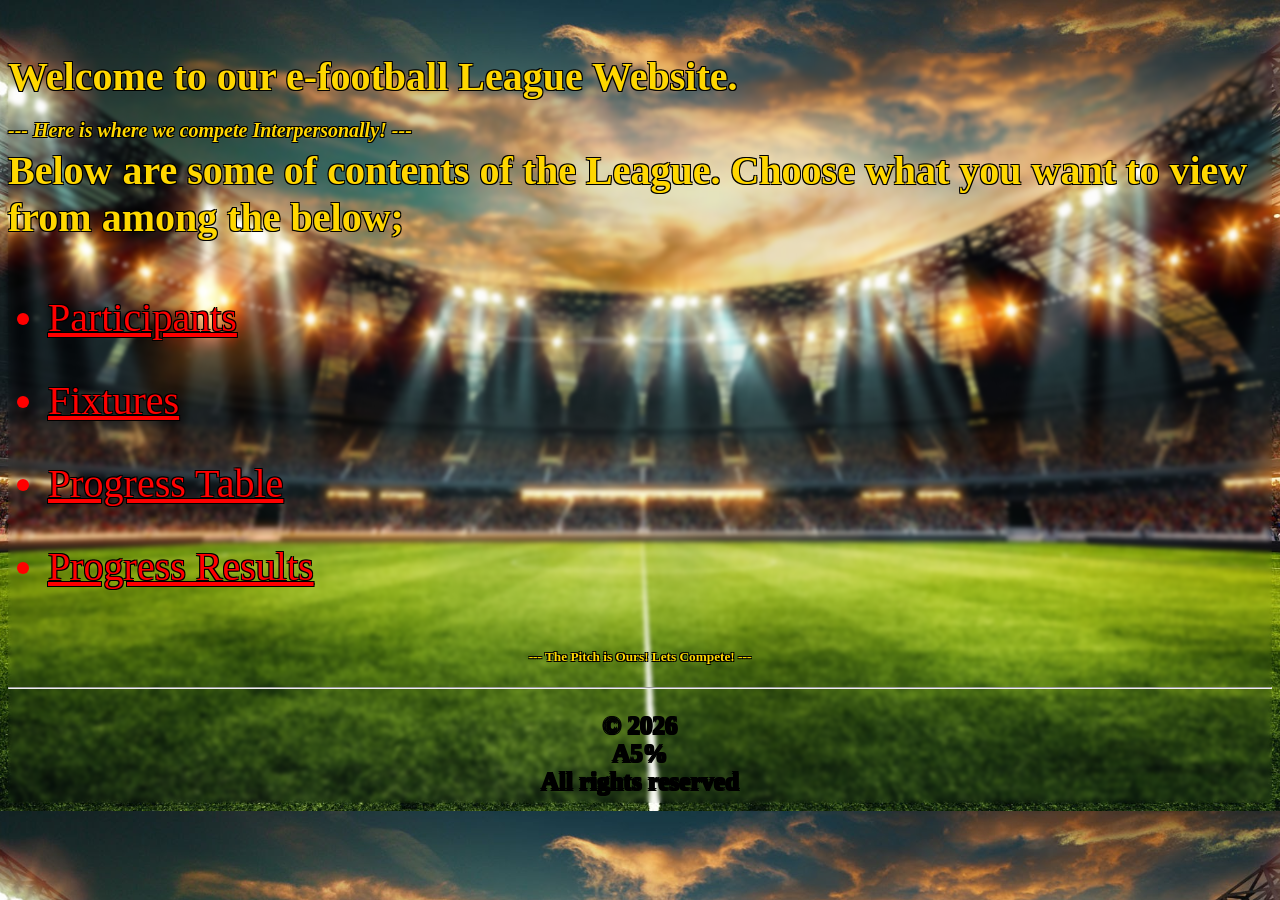
<file: index.html>
<!DOCTYPE html>
<html>
<head>
	<meta charset="utf-8">
	<meta name="viewport" content="width=device-width, initial-scale=1">
	<title>e-football league plan | Inter-people &copy; 2026</title>
	<style>
		h4{
			font-size: 40px;
		}

		body{
			background-image: url('ba.jfif');
			backdrop-filter: blur(2px);
			background-position: center;
			background-size: cover;

  color: gold; /* Main text color */
  text-shadow: 
    -1px -1px 0 black,
     1px -1px 0 black,
    -1px  1px 0 black,
     1px  1px 0 black; /* Outline Color */

		}

		footer{
			color: black;
		}

		li{
			color: red;
			font-size: 40px;
		}

		a{
			color: red;
			font-size: 40px;
		}

		footer{
			text-align: center;
			font-weight: bold;
			font-size: 25px;
		}
	</style>
</head>
<body>

	<h4>Welcome to our e-football League Website.<br>
	<i style="font-size: 20px; text-align: center;">--- Here is where we compete Interpersonally! ---</i><br>
	Below are some of contents of the League. Choose what you want to view from among the below;</h4>
	<ul>
		<li><a href="1.html">Participants</a></li><br><br>
		<li><a href="x.html">Fixtures</a></li><br><br>
		<li><a href="5.html">Progress Table</a></li><br><br>
		<li><a href="3.html">Progress Results</a></li><br><br>
	</ul>
	<h5 style="text-align: center	;"> --- The Pitch is Ours! Lets Compete! ---</h5>

	<hr>
	<br>
	<MARQUEE DIRECTION="UP"><footer style="text-align: center;">
		© 2026<br>A5%<br>All rights reserved
	</footer></MARQUEE>
</body>
</html>
</file>
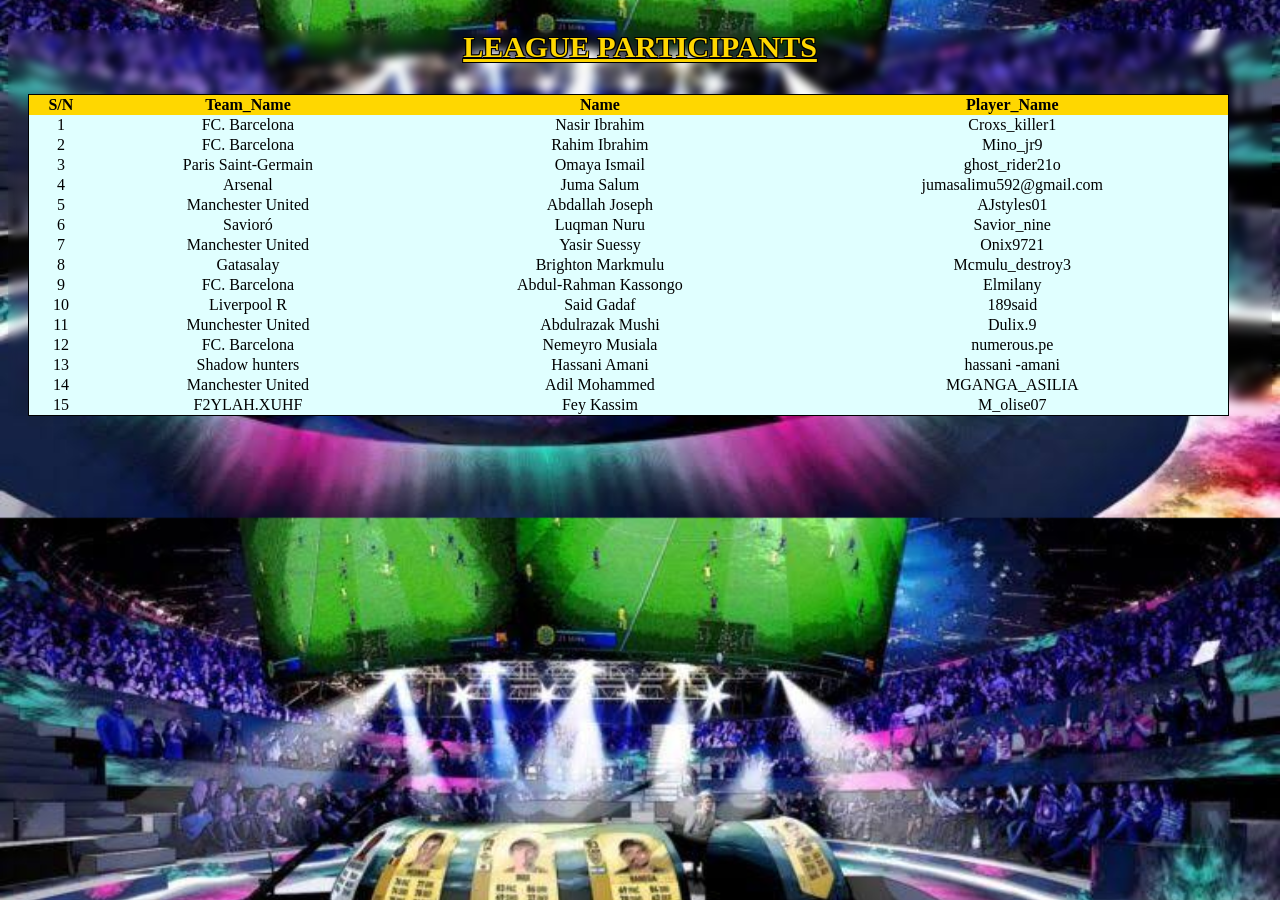
<file: 1.html>
<!DOCTYPE html>
<html>
<head>
	<meta charset="utf-8">
	<meta name="viewport" content="width=device-width, initial-scale=1">
	<title>PARTICIPANTS</title>
	<link rel="stylesheet" type="text/css" href="style.css">
	<style>
		body{
		background-image: url('ll.jfif');
		backdrop-filter: blur(4px);
		background-position: center;
		background-size: cover;
		color: white; /* Main text color */
	}

		h3{
  text-shadow: 
    -1px -1px 0 black,
     1px -1px 0 black,
    -1px  1px 0 black,
     1px  1px 0 black; /* Outline Color */
		}

		table{
			color: black;
		}

	</style>
</head>
<body>
	
	<h3>LEAGUE PARTICIPANTS</h3>
	
	<table>
		<tr><th>S/N</th><th>Team_Name</th><th>Name</th><th>Player_Name</th>
		<tr><td>1</td><td>FC. Barcelona</td><td>Nasir Ibrahim</td><td>Croxs_killer1</td></tr>
		<tr><td>2</td><td>FC. Barcelona</td><td>Rahim Ibrahim</td><td>Mino_jr9</td></tr>
		<tr><td>3</td><td>Paris Saint-Germain</td><td>Omaya Ismail</td><td>ghost_rider21o</td></tr>
		<tr><td>4</td><td>Arsenal</td><td>Juma Salum</td><td>jumasalimu592@gmail.com</td></tr>
		<tr><td>5</td><td>Manchester United</td><td>Abdallah Joseph</td><td>AJstyles01</td></tr>
		<tr><td>6</td><td>Savioró</td><td>Luqman Nuru</td><td>Savior_nine</td></tr>
		<tr><td>7</td><td>Manchester United</td><td>Yasir Suessy</td><td>Onix9721</td></tr>
		<tr><td>8</td><td>Gatasalay</td><td>Brighton Markmulu</td><td>Mcmulu_destroy3</td></tr>
		<tr><td>9</td><td>FC. Barcelona</td><td>Abdul-Rahman Kassongo</td><td>Elmilany</td></tr>
		<tr><td>10</td><td>Liverpool R</td><td>Said Gadaf</td><td>189said</td></tr>
		<tr><td>11</td><td>Munchester United</td><td>Abdulrazak Mushi</td><td>Dulix.9</td></tr>
		<tr><td>12</td><td>FC. Barcelona</td><td>Nemeyro Musiala</td><td>numerous.pe</td></tr>
		<tr><td>13</td><td>Shadow hunters</td><td>Hassani Amani</td><td>hassani -amani</td></tr>
		<tr><td>14</td><td>Manchester United</td><td>Adil Mohammed</td><td>MGANGA_ASILIA</td></tr>
		<tr><td>15</td><td>F2YLAH.XUHF</td><td>Fey Kassim</td><td>M_olise07</td></tr>
	</table>
</body>
</html>
</file>
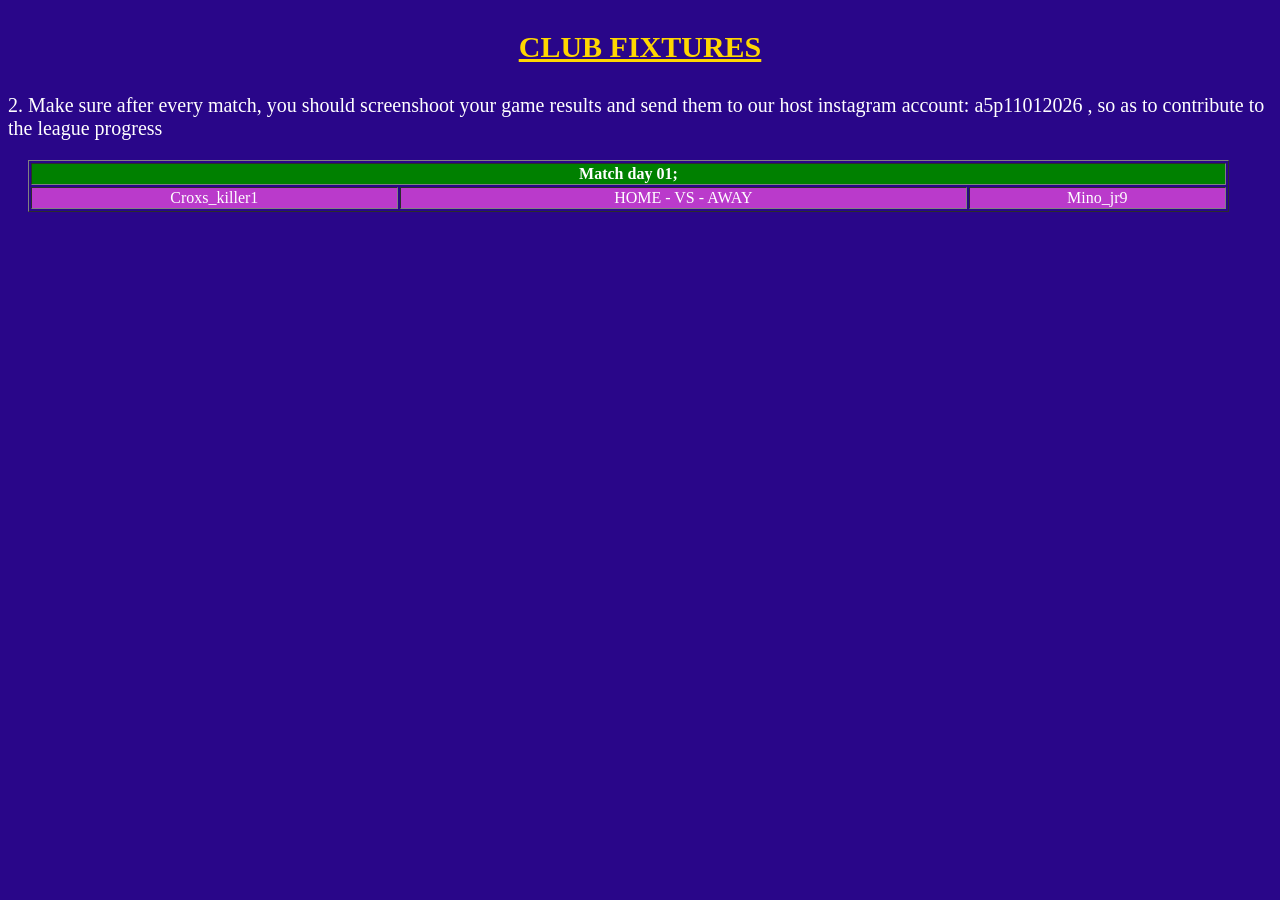
<file: 2.html>
<!DOCTYPE html>
<html>
<head>
	<meta charset="utf-8">
	<meta name="viewport" content="width=device-width, initial-scale=1">
	<title>CLUB FIXTURES</title>
	<link rel="stylesheet" type="text/css" href="style2.css">
	<style>
		p{
			font-size: 20px;
		}
	</style>
</head>
<body>

	<h3 style=" color: gold;">CLUB FIXTURES</h3>

	<table border="1">
		<tr><th colspan="3">Match day 01;</th></tr>
		<tr><td>Croxs_killer1</td><td>HOME - VS - AWAY</td><td>Mino_jr9</td></tr><p>2. Make sure after every match, you should screenshoot your game results and send them to our host instagram account: a5p11012026 , so as to contribute to the league progress </p>
</body>
</html>
</file>
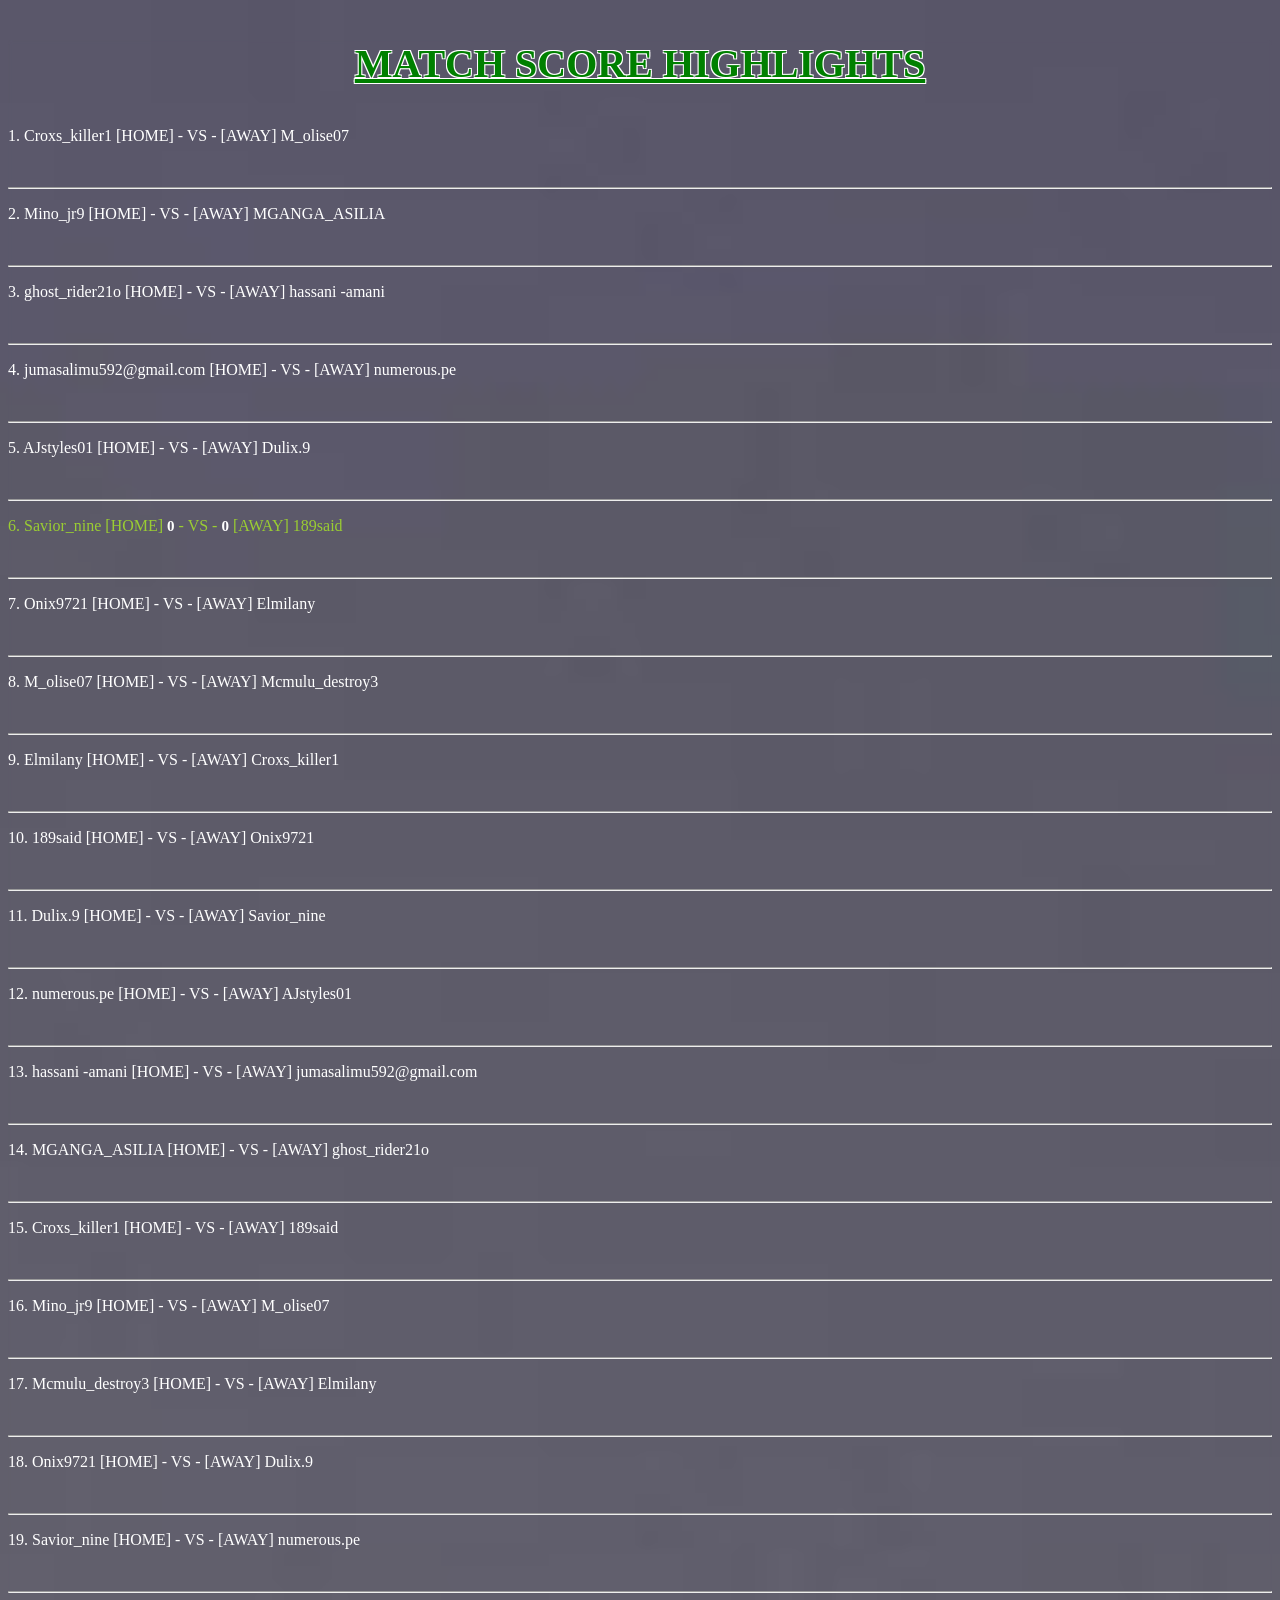
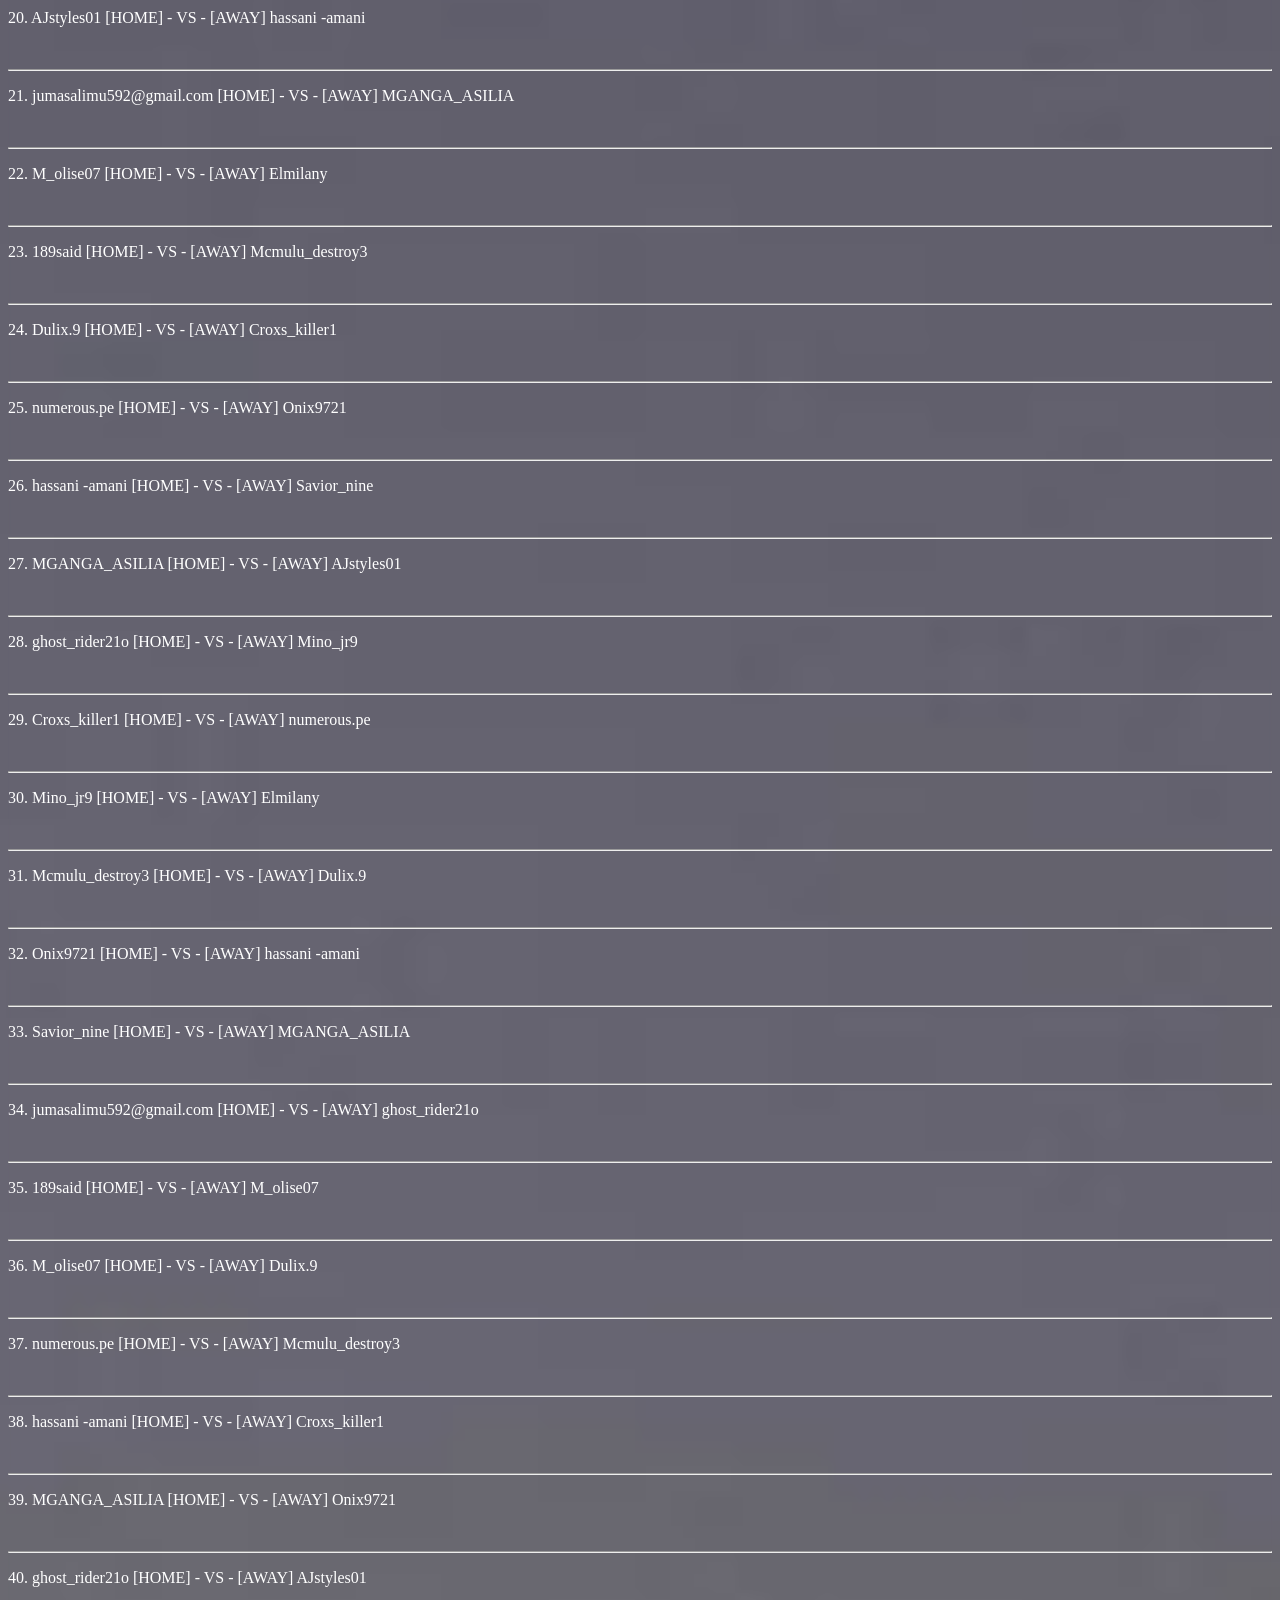
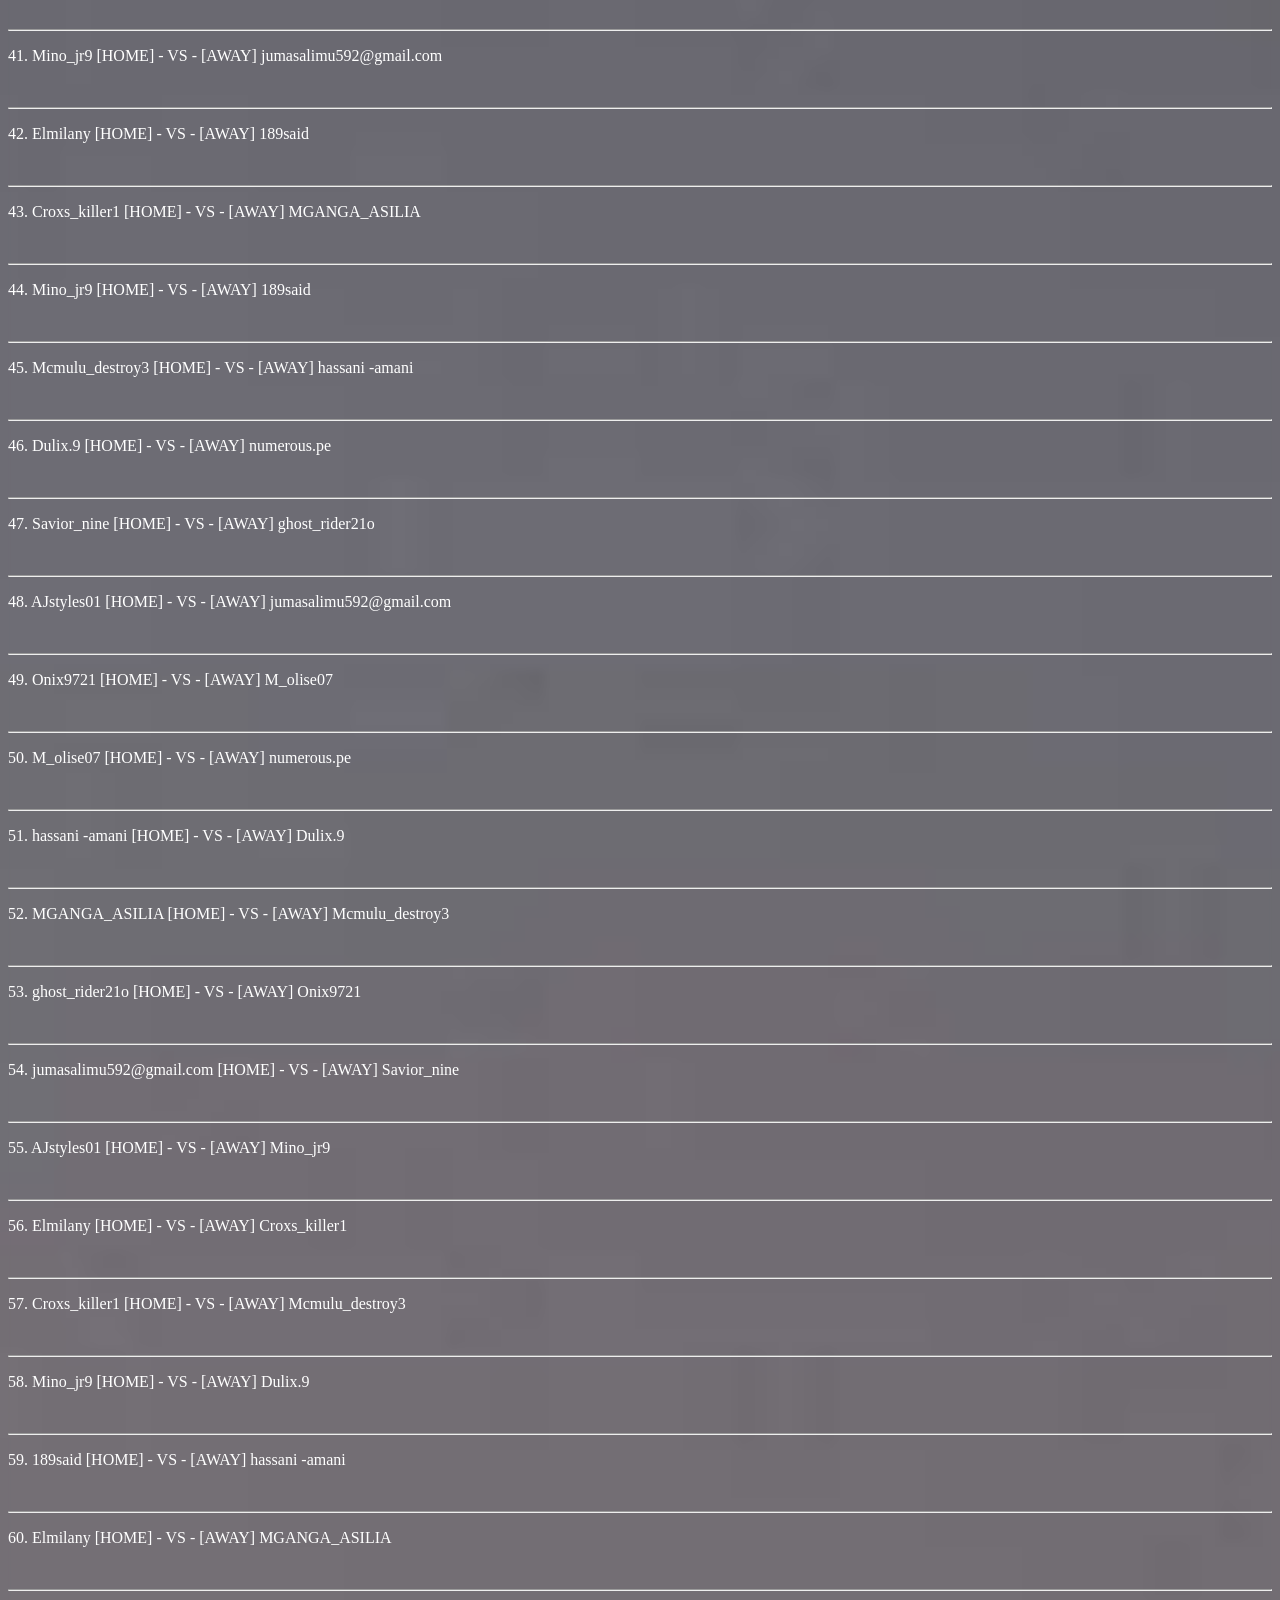
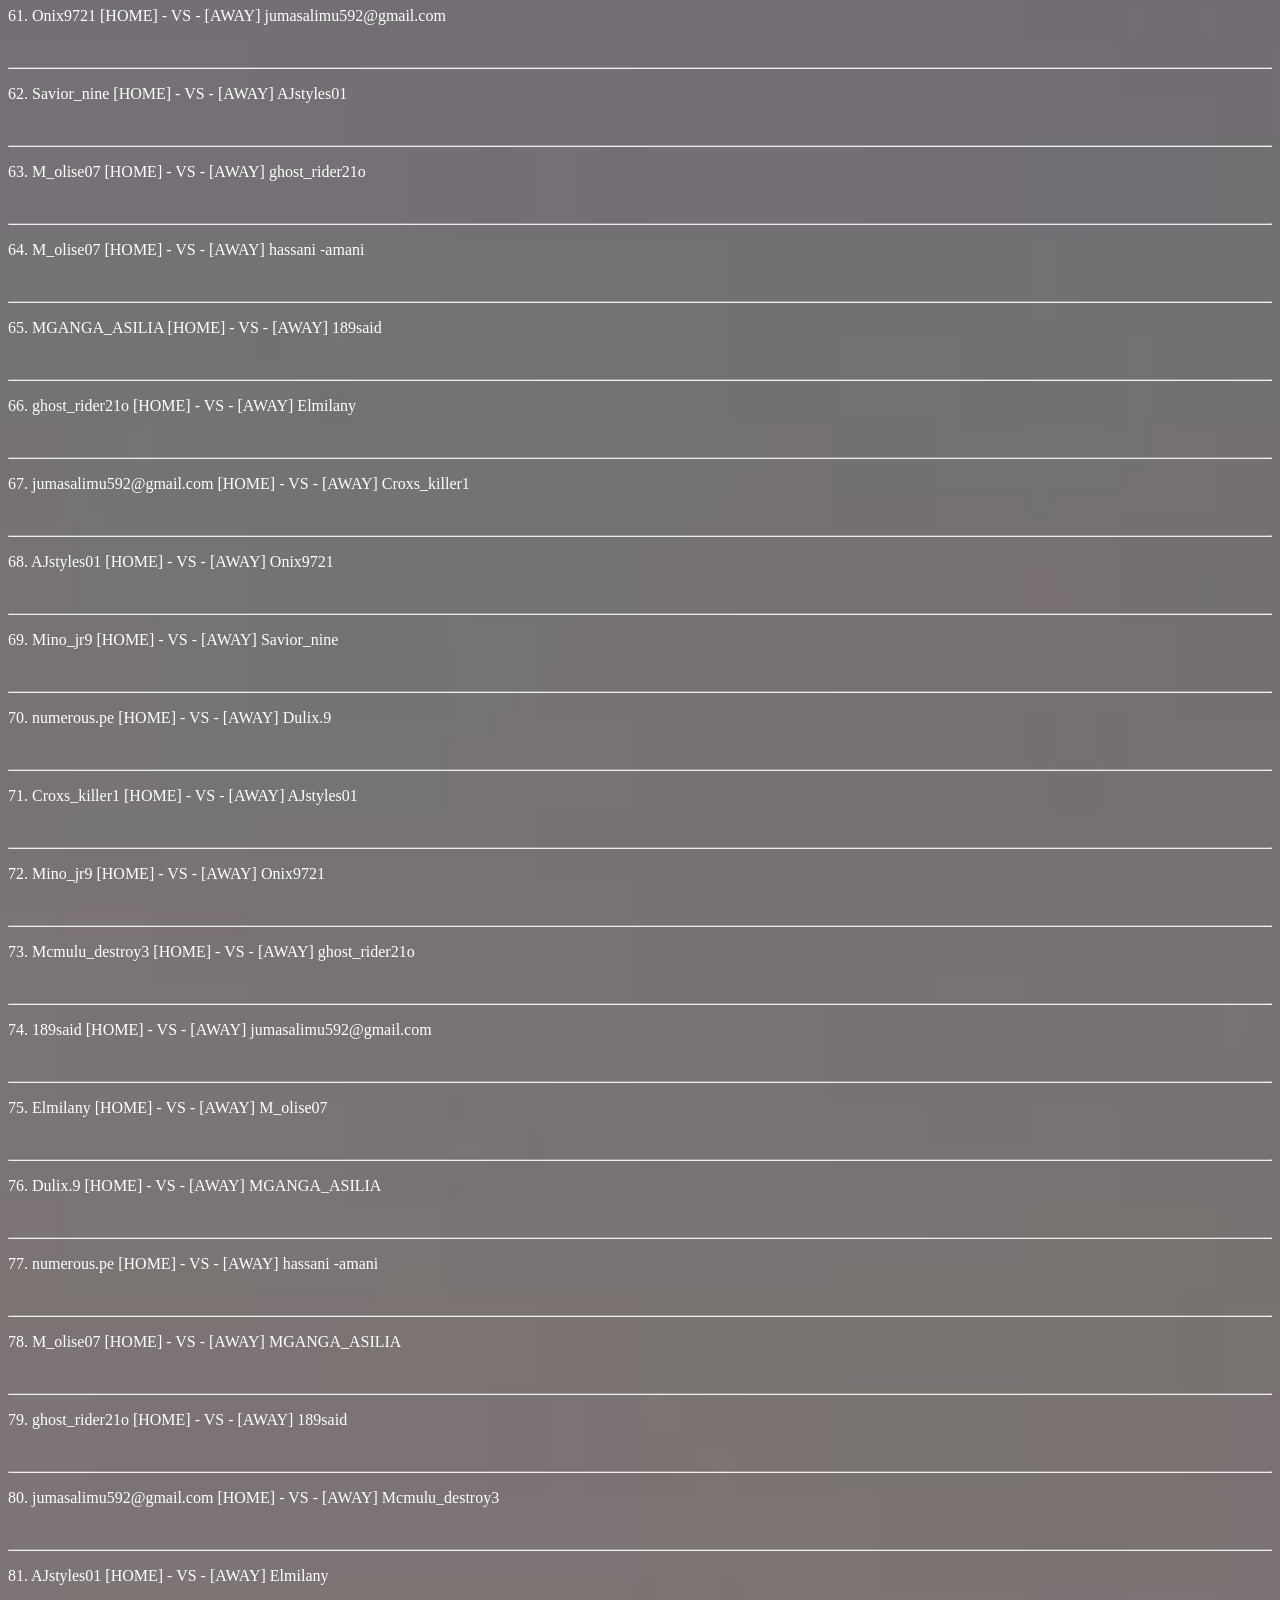
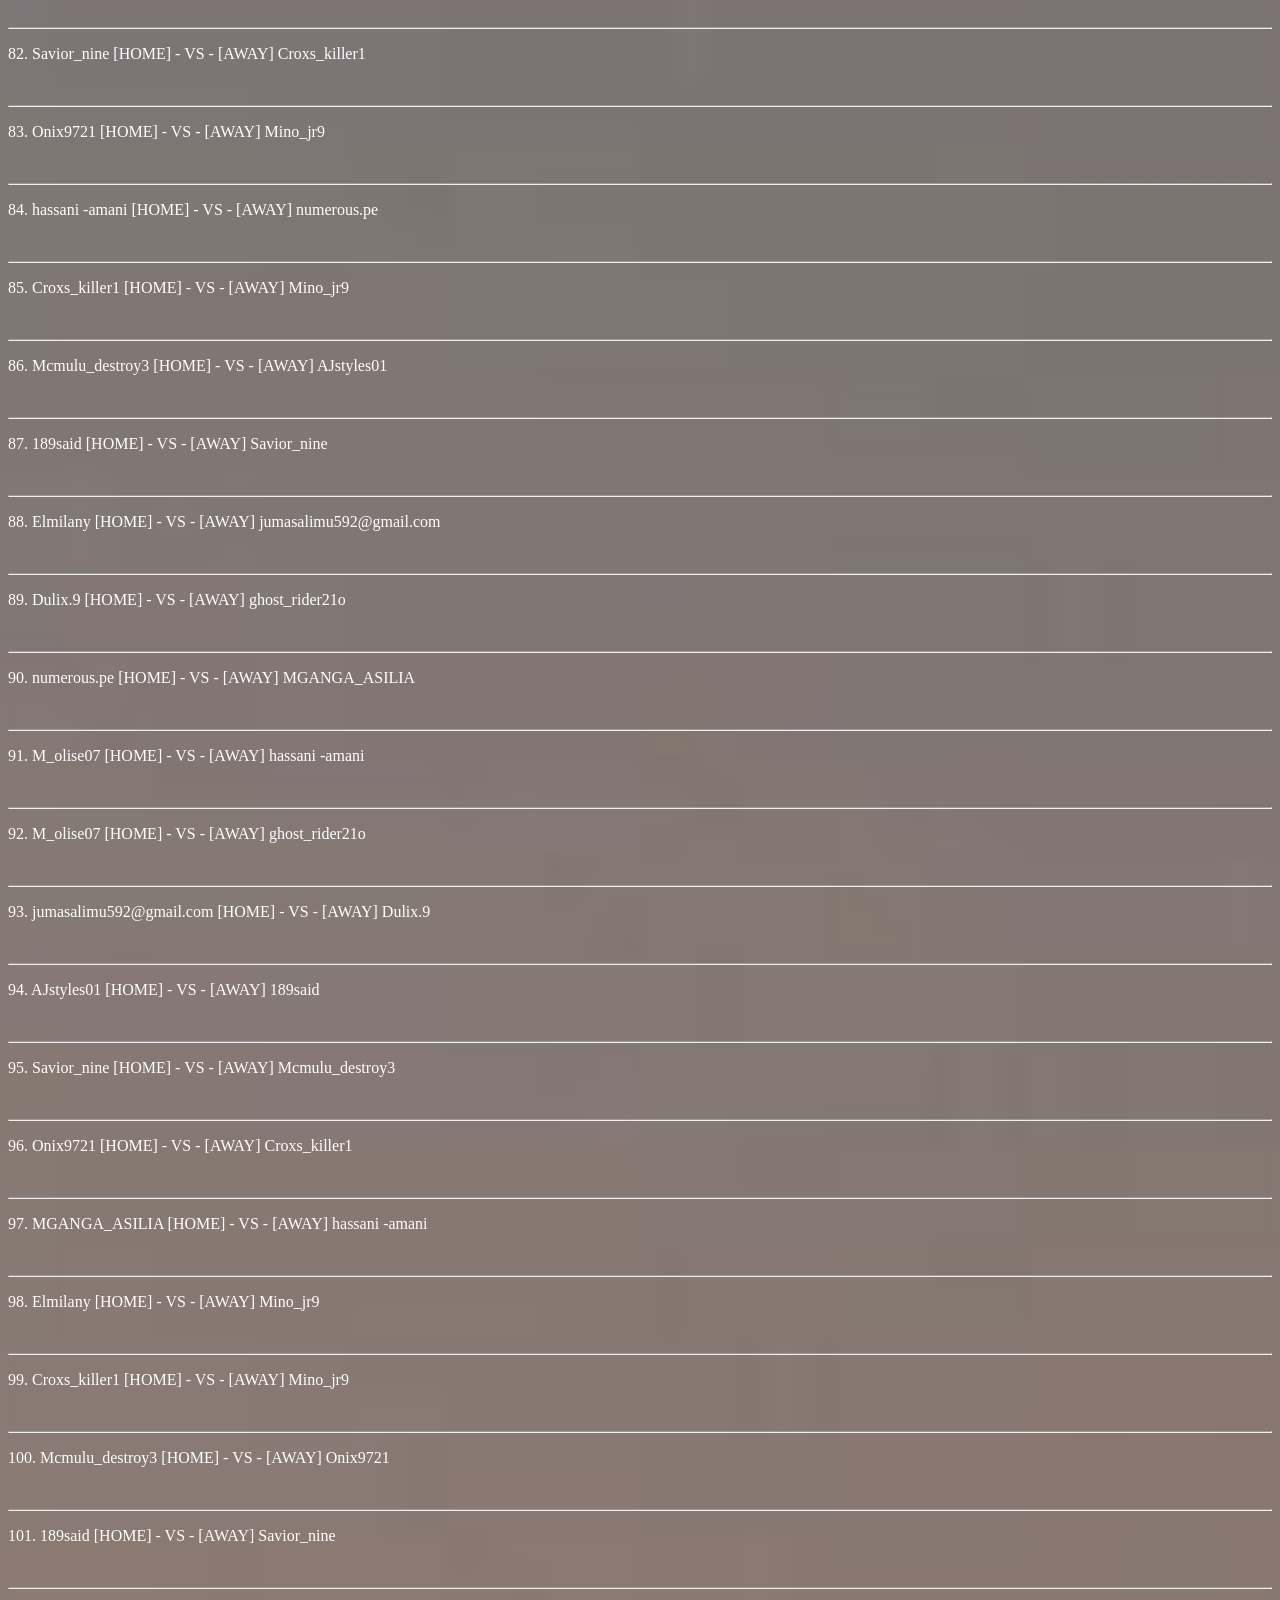
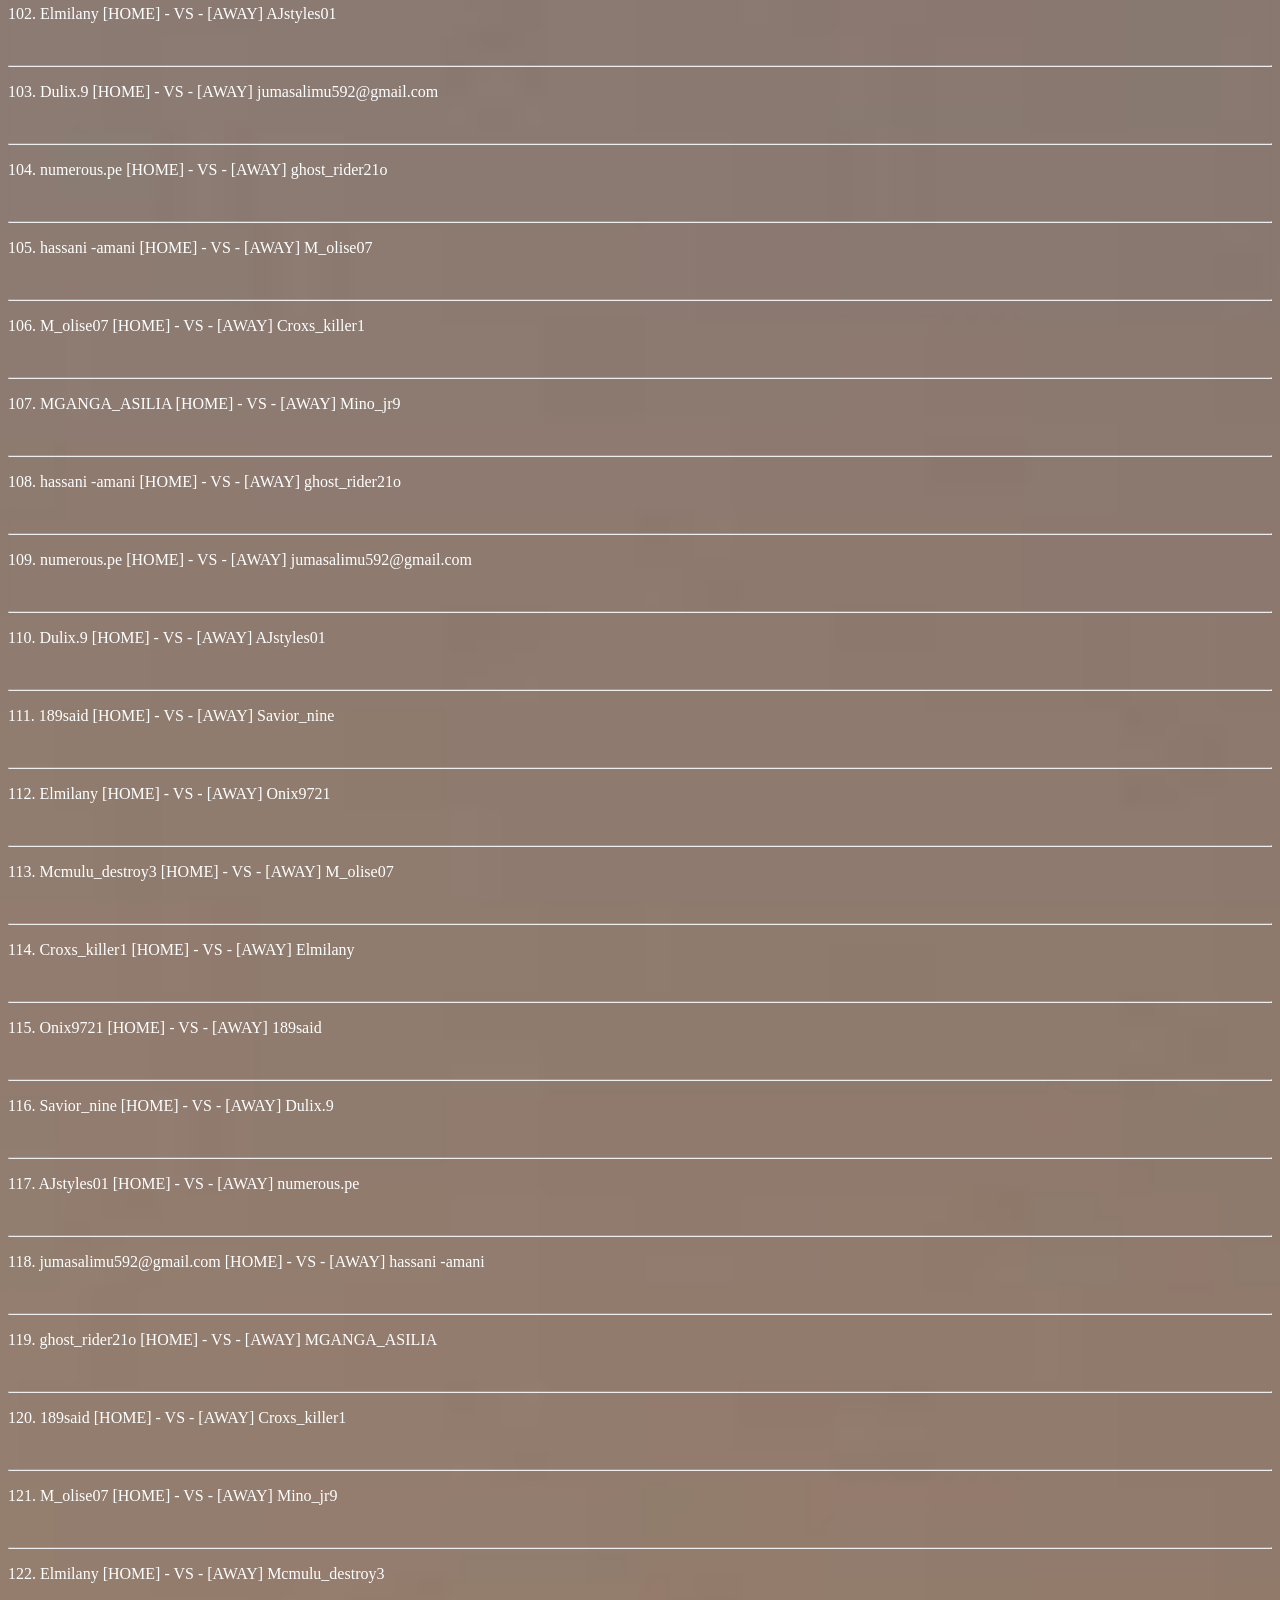
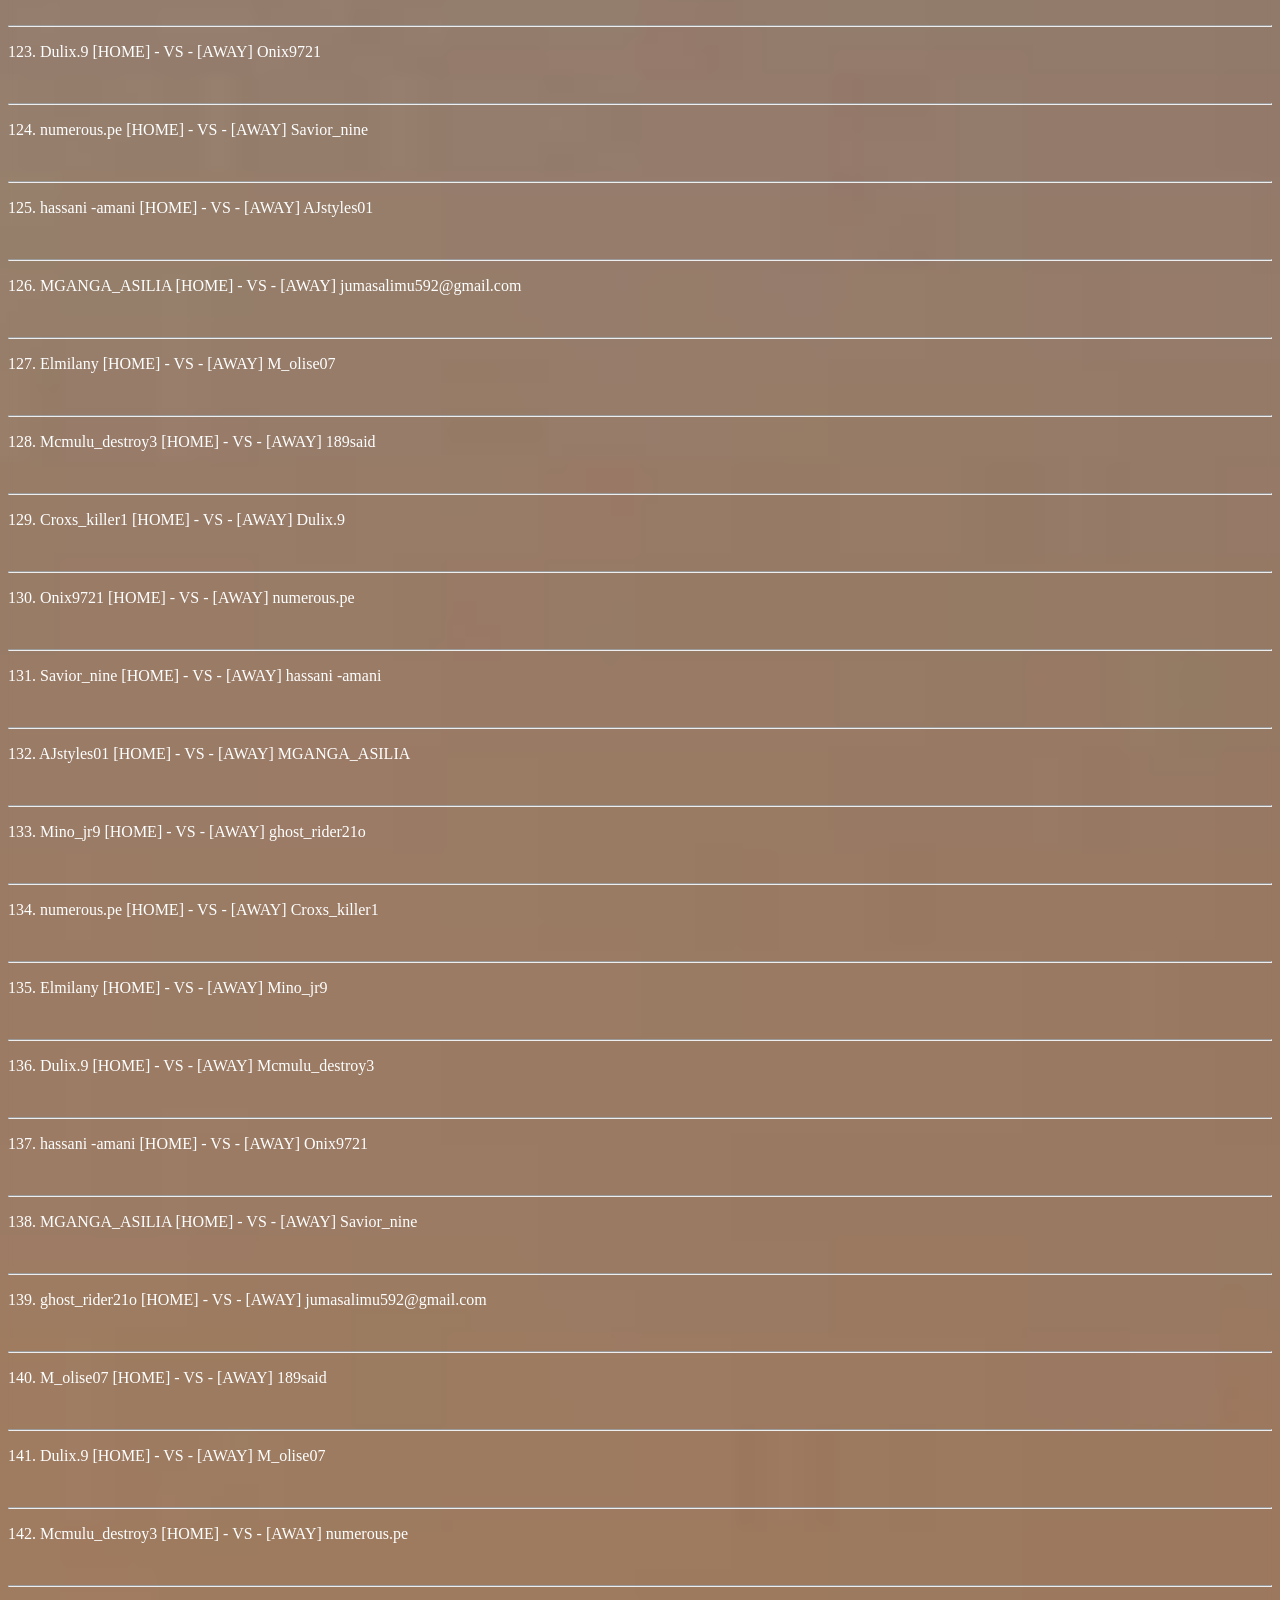
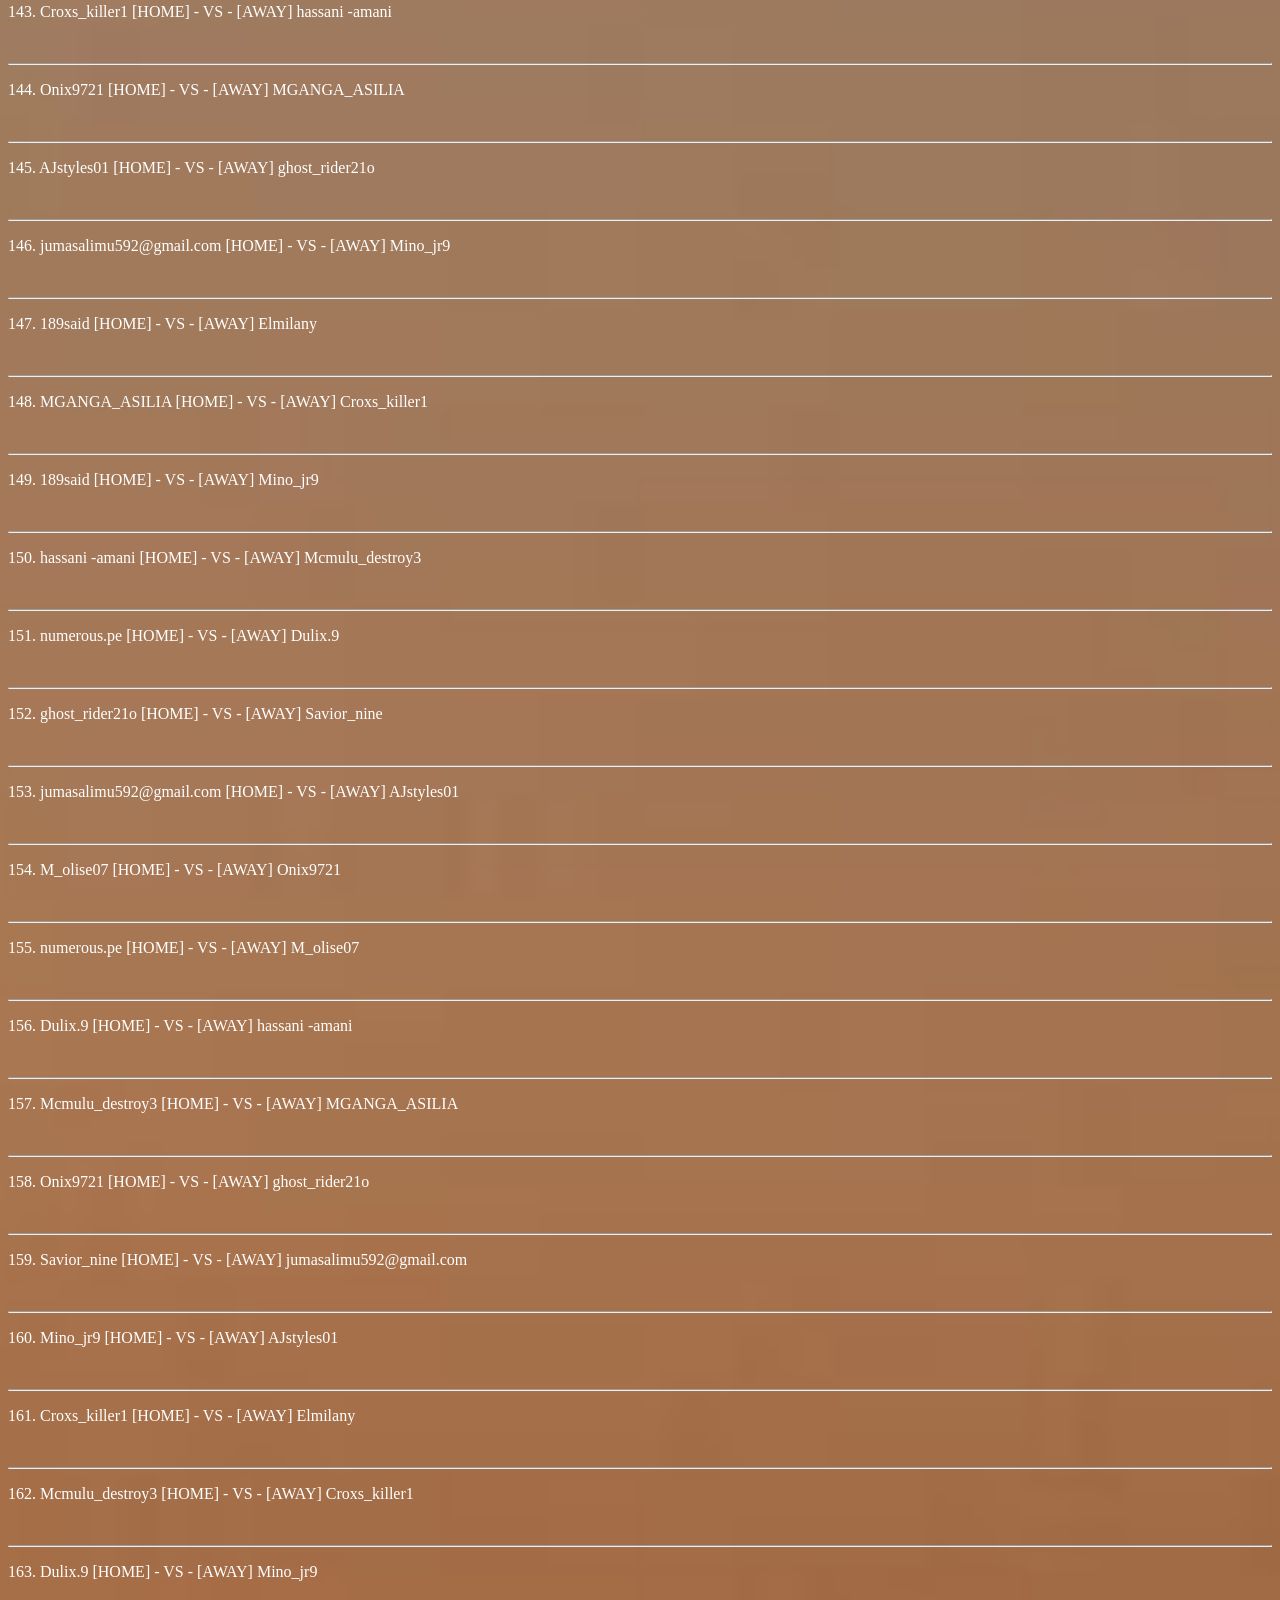
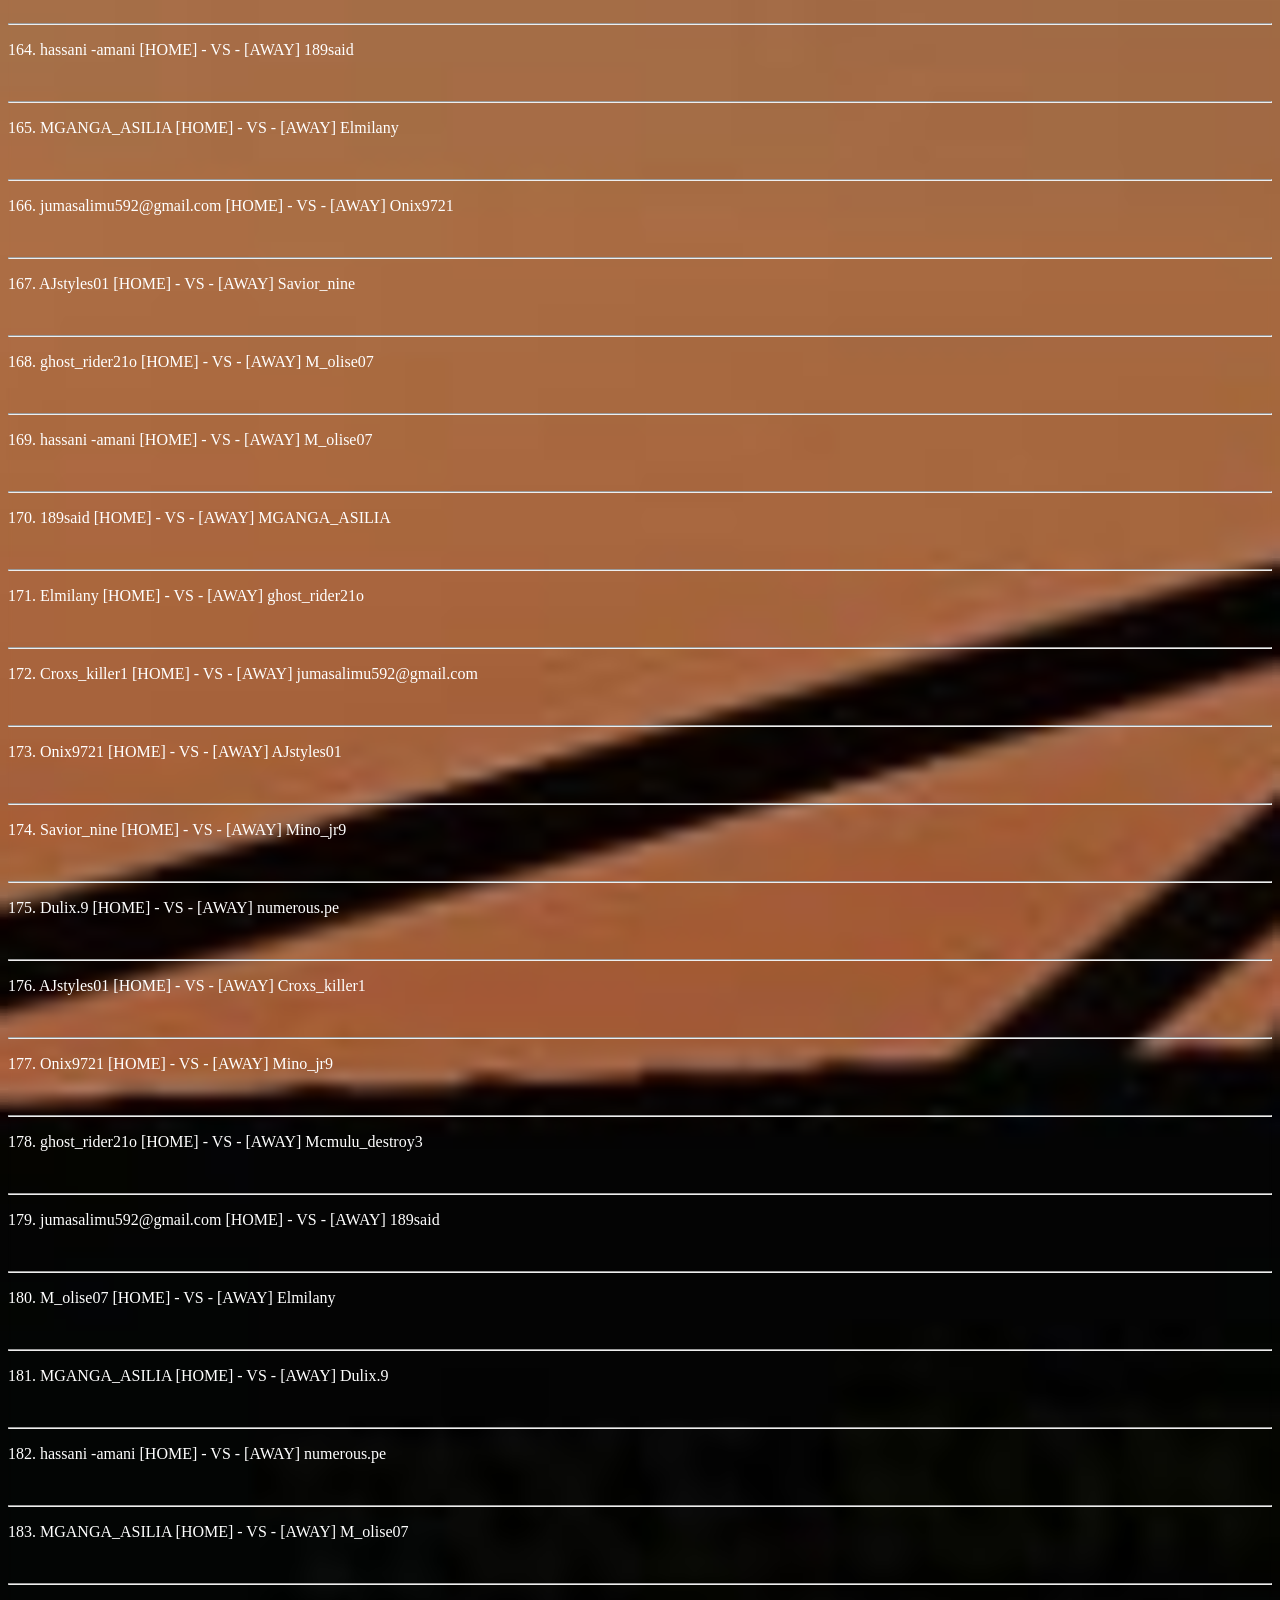
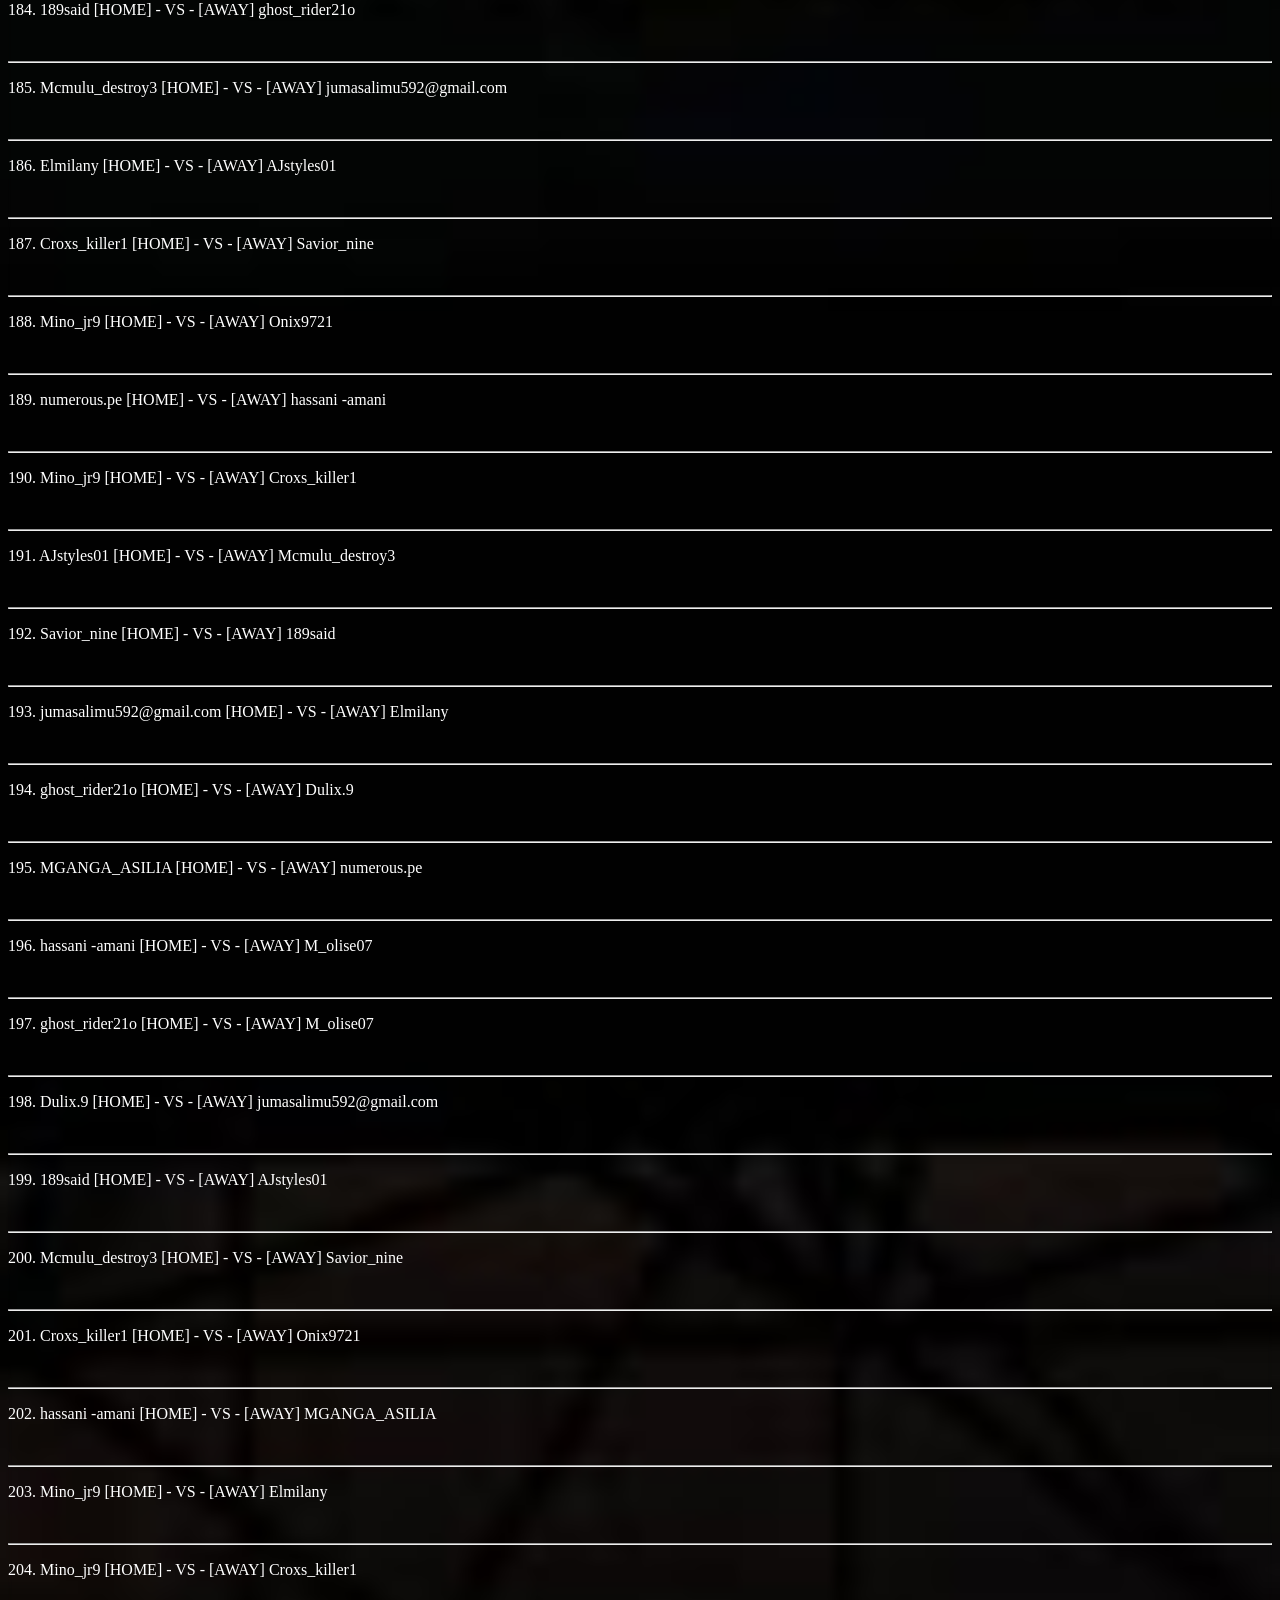
<file: 3.html>
<!DOCTYPE html>
<html>
<head>
	<meta charset="utf-8">
	<meta name="viewport" content="width=device-width, initial-scale=1">
	<title>SCORE BOARD</title>
	<link rel="stylesheet"type="text/css" href="style3.css">
	<style>
		body{

			background-image: url('hl.jfif');
			backdrop-filter: blur(2px);
			background-position: center;
			background-size: cover;
			color: white;
		}

		b{
			font-size: 15px;
			color: white;
		}
	</style>
</head>
<body>

	<h3>MATCH SCORE HIGHLIGHTS</h3>

	<P>
<p>1. Croxs_killer1 [HOME] - VS - [AWAY] M_olise07</p><br><hr>
<p>2. Mino_jr9 [HOME] - VS - [AWAY] MGANGA_ASILIA</p><br><hr>
<p>3. ghost_rider21o [HOME] - VS - [AWAY] hassani -amani</p><br><hr>
<p>4. jumasalimu592@gmail.com [HOME] - VS - [AWAY] numerous.pe</p><br><hr>
<p>5. AJstyles01 [HOME] - VS - [AWAY] Dulix.9</p><br><hr>
<p style="color: yellowgreen;">6. Savior_nine [HOME] <b>0</b> - VS - <b>0</b> [AWAY] 189said</p><br><hr>
<p>7. Onix9721 [HOME] - VS - [AWAY] Elmilany</p><br><hr>
<p>8. M_olise07 [HOME] - VS - [AWAY] Mcmulu_destroy3</p><br><hr>
<p>9. Elmilany [HOME] - VS - [AWAY] Croxs_killer1</p><br><hr>
<p>10. 189said [HOME] - VS - [AWAY] Onix9721</p><br><hr>
<p>11. Dulix.9 [HOME] - VS - [AWAY] Savior_nine</p><br><hr>
<p>12. numerous.pe [HOME] - VS - [AWAY] AJstyles01</p><br><hr>
<p>13. hassani -amani [HOME] - VS - [AWAY] jumasalimu592@gmail.com</p><br><hr>
<p>14. MGANGA_ASILIA [HOME] - VS - [AWAY] ghost_rider21o</p><br><hr>
<p>15. Croxs_killer1 [HOME] - VS - [AWAY] 189said</p><br><hr>
<p>16. Mino_jr9 [HOME] - VS - [AWAY] M_olise07</p><br><hr>
<p>17. Mcmulu_destroy3 [HOME] - VS - [AWAY] Elmilany</p><br><hr>
<p>18. Onix9721 [HOME] - VS - [AWAY] Dulix.9</p><br><hr>
<p>19. Savior_nine [HOME] - VS - [AWAY] numerous.pe</p><br><hr>
<p>20. AJstyles01 [HOME] - VS - [AWAY] hassani -amani</p><br><hr>
<p>21. jumasalimu592@gmail.com [HOME] - VS - [AWAY] MGANGA_ASILIA</p><br><hr>
<p>22. M_olise07 [HOME] - VS - [AWAY] Elmilany</p><br><hr>
<p>23. 189said [HOME] - VS - [AWAY] Mcmulu_destroy3</p><br><hr>
<p>24. Dulix.9 [HOME] - VS - [AWAY] Croxs_killer1</p><br><hr>
<p>25. numerous.pe [HOME] - VS - [AWAY] Onix9721</p><br><hr>
<p>26. hassani -amani [HOME] - VS - [AWAY] Savior_nine</p><br><hr>
<p>27. MGANGA_ASILIA [HOME] - VS - [AWAY] AJstyles01</p><br><hr>
<p>28. ghost_rider21o [HOME] - VS - [AWAY] Mino_jr9</p><br><hr>
<p>29. Croxs_killer1 [HOME] - VS - [AWAY] numerous.pe</p><br><hr>
<p>30. Mino_jr9 [HOME] - VS - [AWAY] Elmilany</p><br><hr>
<p>31. Mcmulu_destroy3 [HOME] - VS - [AWAY] Dulix.9</p><br><hr>
<p>32. Onix9721 [HOME] - VS - [AWAY] hassani -amani</p><br><hr>
<p>33. Savior_nine [HOME] - VS - [AWAY] MGANGA_ASILIA</p><br><hr>
<p>34. jumasalimu592@gmail.com [HOME] - VS - [AWAY] ghost_rider21o</p><br><hr>
<p>35. 189said [HOME] - VS - [AWAY] M_olise07</p><br><hr>
<p>36. M_olise07 [HOME] - VS - [AWAY] Dulix.9</p><br><hr>
<p>37. numerous.pe [HOME] - VS - [AWAY] Mcmulu_destroy3</p><br><hr>
<p>38. hassani -amani [HOME] - VS - [AWAY] Croxs_killer1</p><br><hr>
<p>39. MGANGA_ASILIA [HOME] - VS - [AWAY] Onix9721</p><br><hr>
<p>40. ghost_rider21o [HOME] - VS - [AWAY] AJstyles01</p><br><hr>
<p>41. Mino_jr9 [HOME] - VS - [AWAY] jumasalimu592@gmail.com</p><br><hr>
<p>42. Elmilany [HOME] - VS - [AWAY] 189said</p><br><hr>
<p>43. Croxs_killer1 [HOME] - VS - [AWAY] MGANGA_ASILIA</p><br><hr>
<p>44. Mino_jr9 [HOME] - VS - [AWAY] 189said</p><br><hr>
<p>45. Mcmulu_destroy3 [HOME] - VS - [AWAY] hassani -amani</p><br><hr>
<p>46. Dulix.9 [HOME] - VS - [AWAY] numerous.pe</p><br><hr>
<p>47. Savior_nine [HOME] - VS - [AWAY] ghost_rider21o</p><br><hr>
<p>48. AJstyles01 [HOME] - VS - [AWAY] jumasalimu592@gmail.com</p><br><hr>
<p>49. Onix9721 [HOME] - VS - [AWAY] M_olise07</p><br><hr>
<p>50. M_olise07 [HOME] - VS - [AWAY] numerous.pe</p><br><hr>
<p>51. hassani -amani [HOME] - VS - [AWAY] Dulix.9</p><br><hr>
<p>52. MGANGA_ASILIA [HOME] - VS - [AWAY] Mcmulu_destroy3</p><br><hr>
<p>53. ghost_rider21o [HOME] - VS - [AWAY] Onix9721</p><br><hr>
<p>54. jumasalimu592@gmail.com [HOME] - VS - [AWAY] Savior_nine</p><br><hr>
<p>55. AJstyles01 [HOME] - VS - [AWAY] Mino_jr9</p><br><hr>
<p>56. Elmilany [HOME] - VS - [AWAY] Croxs_killer1</p><br><hr>
<p>57. Croxs_killer1 [HOME] - VS - [AWAY] Mcmulu_destroy3</p><br><hr>
<p>58. Mino_jr9 [HOME] - VS - [AWAY] Dulix.9</p><br><hr>
<p>59. 189said [HOME] - VS - [AWAY] hassani -amani</p><br><hr>
<p>60. Elmilany [HOME] - VS - [AWAY] MGANGA_ASILIA</p><br><hr>
<p>61. Onix9721 [HOME] - VS - [AWAY] jumasalimu592@gmail.com</p><br><hr>
<p>62. Savior_nine [HOME] - VS - [AWAY] AJstyles01</p><br><hr>
<p>63. M_olise07 [HOME] - VS - [AWAY] ghost_rider21o</p><br><hr>
<p>64. M_olise07 [HOME] - VS - [AWAY] hassani -amani</p><br><hr>
<p>65. MGANGA_ASILIA [HOME] - VS - [AWAY] 189said</p><br><hr>
<p>66. ghost_rider21o [HOME] - VS - [AWAY] Elmilany</p><br><hr>
<p>67. jumasalimu592@gmail.com [HOME] - VS - [AWAY] Croxs_killer1</p><br><hr>
<p>68. AJstyles01 [HOME] - VS - [AWAY] Onix9721</p><br><hr>
<p>69. Mino_jr9 [HOME] - VS - [AWAY] Savior_nine</p><br><hr>
<p>70. numerous.pe [HOME] - VS - [AWAY] Dulix.9</p><br><hr>
<p>71. Croxs_killer1 [HOME] - VS - [AWAY] AJstyles01</p><br><hr>
<p>72. Mino_jr9 [HOME] - VS - [AWAY] Onix9721</p><br><hr>
<p>73. Mcmulu_destroy3 [HOME] - VS - [AWAY] ghost_rider21o</p><br><hr>
<p>74. 189said [HOME] - VS - [AWAY] jumasalimu592@gmail.com</p><br><hr>
<p>75. Elmilany [HOME] - VS - [AWAY] M_olise07</p><br><hr>
<p>76. Dulix.9 [HOME] - VS - [AWAY] MGANGA_ASILIA</p><br><hr>
<p>77. numerous.pe [HOME] - VS - [AWAY] hassani -amani</p><br><hr>
<p>78. M_olise07 [HOME] - VS - [AWAY] MGANGA_ASILIA</p><br><hr>
<p>79. ghost_rider21o [HOME] - VS - [AWAY] 189said</p><br><hr>
<p>80. jumasalimu592@gmail.com [HOME] - VS - [AWAY] Mcmulu_destroy3</p><br><hr>
<p>81. AJstyles01 [HOME] - VS - [AWAY] Elmilany</p><br><hr>
<p>82. Savior_nine [HOME] - VS - [AWAY] Croxs_killer1</p><br><hr>
<p>83. Onix9721 [HOME] - VS - [AWAY] Mino_jr9</p><br><hr>
<p>84. hassani -amani [HOME] - VS - [AWAY] numerous.pe</p><br><hr>
<p>85. Croxs_killer1 [HOME] - VS - [AWAY] Mino_jr9</p><br><hr>
<p>86. Mcmulu_destroy3 [HOME] - VS - [AWAY] AJstyles01</p><br><hr>
<p>87. 189said [HOME] - VS - [AWAY] Savior_nine</p><br><hr>
<p>88. Elmilany [HOME] - VS - [AWAY] jumasalimu592@gmail.com</p><br><hr>
<p>89. Dulix.9 [HOME] - VS - [AWAY] ghost_rider21o</p><br><hr>
<p>90. numerous.pe [HOME] - VS - [AWAY] MGANGA_ASILIA</p><br><hr>
<p>91. M_olise07 [HOME] - VS - [AWAY] hassani -amani</p><br><hr>
<p>92. M_olise07 [HOME] - VS - [AWAY] ghost_rider21o</p><br><hr>
<p>93. jumasalimu592@gmail.com [HOME] - VS - [AWAY] Dulix.9</p><br><hr>
<p>94. AJstyles01 [HOME] - VS - [AWAY] 189said</p><br><hr>
<p>95. Savior_nine [HOME] - VS - [AWAY] Mcmulu_destroy3</p><br><hr>
<p>96. Onix9721 [HOME] - VS - [AWAY] Croxs_killer1</p><br><hr>
<p>97. MGANGA_ASILIA [HOME] - VS - [AWAY] hassani -amani</p><br><hr>
<p>98. Elmilany [HOME] - VS - [AWAY] Mino_jr9</p><br><hr>
<p>99. Croxs_killer1 [HOME] - VS - [AWAY] Mino_jr9</p><br><hr>
<p>100. Mcmulu_destroy3 [HOME] - VS - [AWAY] Onix9721</p><br><hr>
<p>101. 189said [HOME] - VS - [AWAY] Savior_nine</p><br><hr>
<p>102. Elmilany [HOME] - VS - [AWAY] AJstyles01</p><br><hr>
<p>103. Dulix.9 [HOME] - VS - [AWAY] jumasalimu592@gmail.com</p><br><hr>
<p>104. numerous.pe [HOME] - VS - [AWAY] ghost_rider21o</p><br><hr>
<p>105. hassani -amani [HOME] - VS - [AWAY] M_olise07</p><br><hr>
<p>106. M_olise07 [HOME] - VS - [AWAY] Croxs_killer1</p><br><hr>
<p>107. MGANGA_ASILIA [HOME] - VS - [AWAY] Mino_jr9</p><br><hr>
<p>108. hassani -amani [HOME] - VS - [AWAY] ghost_rider21o</p><br><hr>
<p>109. numerous.pe [HOME] - VS - [AWAY] jumasalimu592@gmail.com</p><br><hr>
<p>110. Dulix.9 [HOME] - VS - [AWAY] AJstyles01</p><br><hr>
<p>111. 189said [HOME] - VS - [AWAY] Savior_nine</p><br><hr>
<p>112. Elmilany [HOME] - VS - [AWAY] Onix9721</p><br><hr>
<p>113. Mcmulu_destroy3 [HOME] - VS - [AWAY] M_olise07</p><br><hr>
<p>114. Croxs_killer1 [HOME] - VS - [AWAY] Elmilany</p><br><hr>
<p>115. Onix9721 [HOME] - VS - [AWAY] 189said</p><br><hr>
<p>116. Savior_nine [HOME] - VS - [AWAY] Dulix.9</p><br><hr>
<p>117. AJstyles01 [HOME] - VS - [AWAY] numerous.pe</p><br><hr>
<p>118. jumasalimu592@gmail.com [HOME] - VS - [AWAY] hassani -amani</p><br><hr>
<p>119. ghost_rider21o [HOME] - VS - [AWAY] MGANGA_ASILIA</p><br><hr>
<p>120. 189said [HOME] - VS - [AWAY] Croxs_killer1</p><br><hr>
<p>121. M_olise07 [HOME] - VS - [AWAY] Mino_jr9</p><br><hr>
<p>122. Elmilany [HOME] - VS - [AWAY] Mcmulu_destroy3</p><br><hr>
<p>123. Dulix.9 [HOME] - VS - [AWAY] Onix9721</p><br><hr>
<p>124. numerous.pe [HOME] - VS - [AWAY] Savior_nine</p><br><hr>
<p>125. hassani -amani [HOME] - VS - [AWAY] AJstyles01</p><br><hr>
<p>126. MGANGA_ASILIA [HOME] - VS - [AWAY] jumasalimu592@gmail.com</p><br><hr>
<p>127. Elmilany [HOME] - VS - [AWAY] M_olise07</p><br><hr>
<p>128. Mcmulu_destroy3 [HOME] - VS - [AWAY] 189said</p><br><hr>
<p>129. Croxs_killer1 [HOME] - VS - [AWAY] Dulix.9</p><br><hr>
<p>130. Onix9721 [HOME] - VS - [AWAY] numerous.pe</p><br><hr>
<p>131. Savior_nine [HOME] - VS - [AWAY] hassani -amani</p><br><hr>
<p>132. AJstyles01 [HOME] - VS - [AWAY] MGANGA_ASILIA</p><br><hr>
<p>133. Mino_jr9 [HOME] - VS - [AWAY] ghost_rider21o</p><br><hr>
<p>134. numerous.pe [HOME] - VS - [AWAY] Croxs_killer1</p><br><hr>
<p>135. Elmilany [HOME] - VS - [AWAY] Mino_jr9</p><br><hr>
<p>136. Dulix.9 [HOME] - VS - [AWAY] Mcmulu_destroy3</p><br><hr>
<p>137. hassani -amani [HOME] - VS - [AWAY] Onix9721</p><br><hr>
<p>138. MGANGA_ASILIA [HOME] - VS - [AWAY] Savior_nine</p><br><hr>
<p>139. ghost_rider21o [HOME] - VS - [AWAY] jumasalimu592@gmail.com</p><br><hr>
<p>140. M_olise07 [HOME] - VS - [AWAY] 189said</p><br><hr>
<p>141. Dulix.9 [HOME] - VS - [AWAY] M_olise07</p><br><hr>
<p>142. Mcmulu_destroy3 [HOME] - VS - [AWAY] numerous.pe</p><br><hr>
<p>143. Croxs_killer1 [HOME] - VS - [AWAY] hassani -amani</p><br><hr>
<p>144. Onix9721 [HOME] - VS - [AWAY] MGANGA_ASILIA</p><br><hr>
<p>145. AJstyles01 [HOME] - VS - [AWAY] ghost_rider21o</p><br><hr>
<p>146. jumasalimu592@gmail.com [HOME] - VS - [AWAY] Mino_jr9</p><br><hr>
<p>147. 189said [HOME] - VS - [AWAY] Elmilany</p><br><hr>
<p>148. MGANGA_ASILIA [HOME] - VS - [AWAY] Croxs_killer1</p><br><hr>
<p>149. 189said [HOME] - VS - [AWAY] Mino_jr9</p><br><hr>
<p>150. hassani -amani [HOME] - VS - [AWAY] Mcmulu_destroy3</p><br><hr>
<p>151. numerous.pe [HOME] - VS - [AWAY] Dulix.9</p><br><hr>
<p>152. ghost_rider21o [HOME] - VS - [AWAY] Savior_nine</p><br><hr>
<p>153. jumasalimu592@gmail.com [HOME] - VS - [AWAY] AJstyles01</p><br><hr>
<p>154. M_olise07 [HOME] - VS - [AWAY] Onix9721</p><br><hr>
<p>155. numerous.pe [HOME] - VS - [AWAY] M_olise07</p><br><hr>
<p>156. Dulix.9 [HOME] - VS - [AWAY] hassani -amani</p><br><hr>
<p>157. Mcmulu_destroy3 [HOME] - VS - [AWAY] MGANGA_ASILIA</p><br><hr>
<p>158. Onix9721 [HOME] - VS - [AWAY] ghost_rider21o</p><br><hr>
<p>159. Savior_nine [HOME] - VS - [AWAY] jumasalimu592@gmail.com</p><br><hr>
<p>160. Mino_jr9 [HOME] - VS - [AWAY] AJstyles01</p><br><hr>
<p>161. Croxs_killer1 [HOME] - VS - [AWAY] Elmilany</p><br><hr>
<p>162. Mcmulu_destroy3 [HOME] - VS - [AWAY] Croxs_killer1</p><br><hr>
<p>163. Dulix.9 [HOME] - VS - [AWAY] Mino_jr9</p><br><hr>
<p>164. hassani -amani [HOME] - VS - [AWAY] 189said</p><br><hr>
<p>165. MGANGA_ASILIA [HOME] - VS - [AWAY] Elmilany</p><br><hr>
<p>166. jumasalimu592@gmail.com [HOME] - VS - [AWAY] Onix9721</p><br><hr>
<p>167. AJstyles01 [HOME] - VS - [AWAY] Savior_nine</p><br><hr>
<p>168. ghost_rider21o [HOME] - VS - [AWAY] M_olise07</p><br><hr>
<p>169. hassani -amani [HOME] - VS - [AWAY] M_olise07</p><br><hr>
<p>170. 189said [HOME] - VS - [AWAY] MGANGA_ASILIA</p><br><hr>
<p>171. Elmilany [HOME] - VS - [AWAY] ghost_rider21o</p><br><hr>
<p>172. Croxs_killer1 [HOME] - VS - [AWAY] jumasalimu592@gmail.com</p><br><hr>
<p>173. Onix9721 [HOME] - VS - [AWAY] AJstyles01</p><br><hr>
<p>174. Savior_nine [HOME] - VS - [AWAY] Mino_jr9</p><br><hr>
<p>175. Dulix.9 [HOME] - VS - [AWAY] numerous.pe</p><br><hr>
<p>176. AJstyles01 [HOME] - VS - [AWAY] Croxs_killer1</p><br><hr>
<p>177. Onix9721 [HOME] - VS - [AWAY] Mino_jr9</p><br><hr>
<p>178. ghost_rider21o [HOME] - VS - [AWAY] Mcmulu_destroy3</p><br><hr>
<p>179. jumasalimu592@gmail.com [HOME] - VS - [AWAY] 189said</p><br><hr>
<p>180. M_olise07 [HOME] - VS - [AWAY] Elmilany</p><br><hr>
<p>181. MGANGA_ASILIA [HOME] - VS - [AWAY] Dulix.9</p><br><hr>
<p>182. hassani -amani [HOME] - VS - [AWAY] numerous.pe</p><br><hr>
<p>183. MGANGA_ASILIA [HOME] - VS - [AWAY] M_olise07</p><br><hr>
<p>184. 189said [HOME] - VS - [AWAY] ghost_rider21o</p><br><hr>
<p>185. Mcmulu_destroy3 [HOME] - VS - [AWAY] jumasalimu592@gmail.com</p><br><hr>
<p>186. Elmilany [HOME] - VS - [AWAY] AJstyles01</p><br><hr>
<p>187. Croxs_killer1 [HOME] - VS - [AWAY] Savior_nine</p><br><hr>
<p>188. Mino_jr9 [HOME] - VS - [AWAY] Onix9721</p><br><hr>
<p>189. numerous.pe [HOME] - VS - [AWAY] hassani -amani</p><br><hr>
<p>190. Mino_jr9 [HOME] - VS - [AWAY] Croxs_killer1</p><br><hr>
<p>191. AJstyles01 [HOME] - VS - [AWAY] Mcmulu_destroy3</p><br><hr>
<p>192. Savior_nine [HOME] - VS - [AWAY] 189said</p><br><hr>
<p>193. jumasalimu592@gmail.com [HOME] - VS - [AWAY] Elmilany</p><br><hr>
<p>194. ghost_rider21o [HOME] - VS - [AWAY] Dulix.9</p><br><hr>
<p>195. MGANGA_ASILIA [HOME] - VS - [AWAY] numerous.pe</p><br><hr>
<p>196. hassani -amani [HOME] - VS - [AWAY] M_olise07</p><br><hr>
<p>197. ghost_rider21o [HOME] - VS - [AWAY] M_olise07</p><br><hr>
<p>198. Dulix.9 [HOME] - VS - [AWAY] jumasalimu592@gmail.com</p><br><hr>
<p>199. 189said [HOME] - VS - [AWAY] AJstyles01</p><br><hr>
<p>200. Mcmulu_destroy3 [HOME] - VS - [AWAY] Savior_nine</p><br><hr>
<p>201. Croxs_killer1 [HOME] - VS - [AWAY] Onix9721</p><br><hr>
<p>202. hassani -amani [HOME] - VS - [AWAY] MGANGA_ASILIA</p><br><hr>
<p>203. Mino_jr9 [HOME] - VS - [AWAY] Elmilany</p><br><hr>
<p>204. Mino_jr9 [HOME] - VS - [AWAY] Croxs_killer1</p><br><hr>
<p>205. Onix9721 [HOME] - VS - [AWAY] Mcmulu_destroy3</p><br><hr>
<p>206. Savior_nine [HOME] - VS - [AWAY] 189said</p><br><hr>
<p>207. AJstyles01 [HOME] - VS - [AWAY] Elmilany</p><br><hr>
<p>208. jumasalimu592@gmail.com [HOME] - VS - [AWAY] Dulix.9</p><br><hr>
<p>209. ghost_rider21o [HOME] - VS - [AWAY] numerous.pe</p><br><hr>
<p>210. M_olise07 [HOME] - VS - [AWAY] hassani -amani</p><br><hr>
	</P>

</body>
</html>
</file>
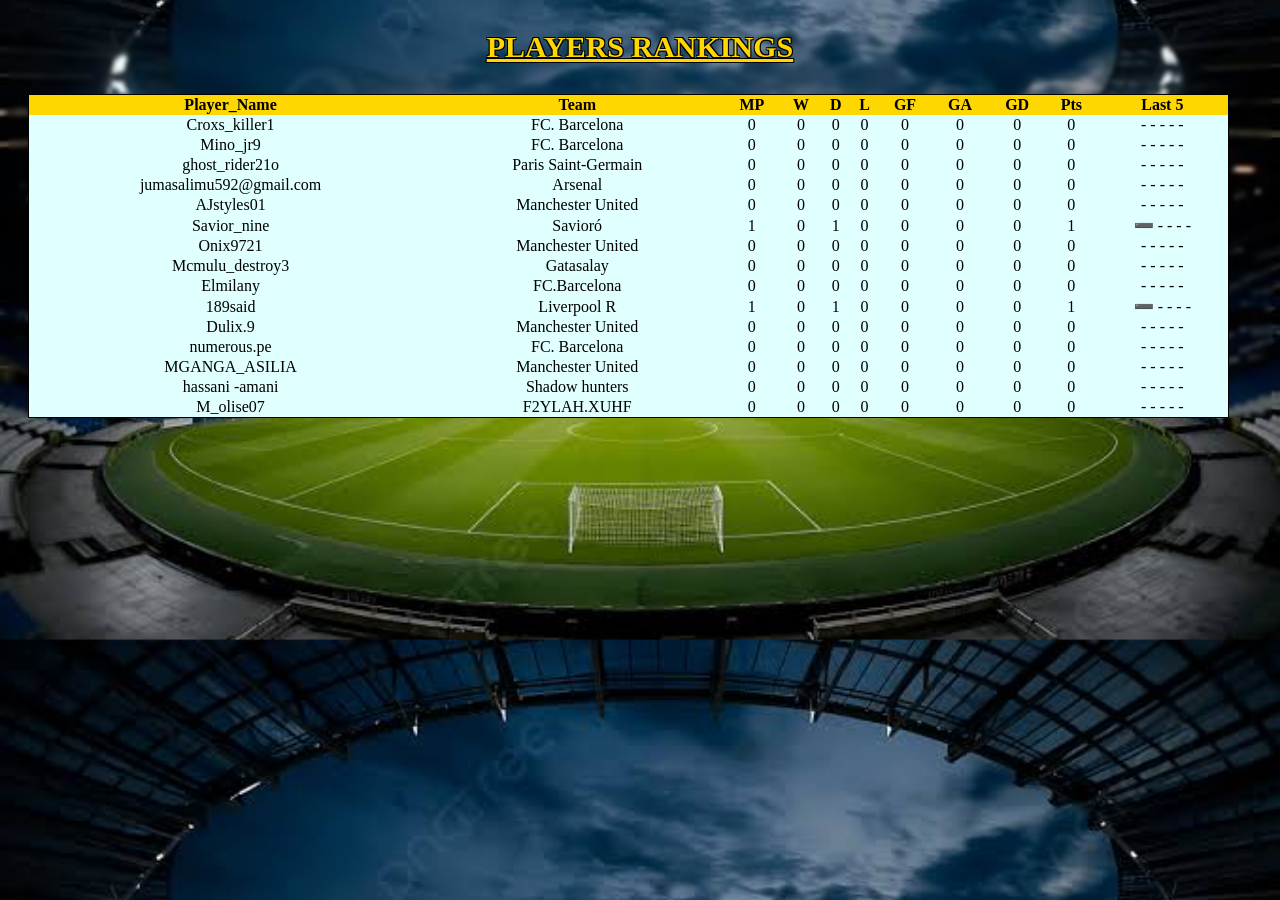
<file: 5.html>
<!DOCTYPE html>
<html>
<head>
	<meta charset="utf-8">
	<meta name="viewport" content="width=device-width, initial-scale=1">
	<title>POINTS RANK TABLE</title>
	<link rel="stylesheet" type="text/css" href="style.css">
	<style>
		body{

			background-image: url('a.jfif');
			backdrop-filter: blur(2px);
			background-position: center;
			background-size: cover;
		}

		h3{
  color: gold; /* Main text color */
  text-shadow: 
    -1px -1px 0 black,
     1px -1px 0 black,
    -1px  1px 0 black,
     1px  1px 0 black; /* Outline Color */

		}
	</style>
</head>
<body>
	<h3>PLAYERS RANKINGS</h3>
	<!--❌✅✅✅❌➖-->
	<table>
		<tr>
			<th>Player_Name</th>
			<th>Team</th>
			<th>MP</th>
			<th>W</th>
			<th>D</th>
			<th>L</th>
			<th>GF</th>
			<th>GA</th>
			<th>GD</th>
			<th>Pts</th>
			<th>Last 5</th>
		</tr>
		<tr>
			<td>Croxs_killer1</td>
			<td>FC. Barcelona</td>
			<td>0</td>
			<td>0</td>
			<td>0</td>
			<td>0</td>
			<td>0</td>
			<td>0</td>
			<td>0</td>
			<td>0</td>
			<td>- - - - -</td>
		</tr>
		<tr>
			<td>Mino_jr9</td>
			<td>FC. Barcelona</td>
			<td>0</td>
			<td>0</td>
			<td>0</td>
			<td>0</td>
			<td>0</td>
			<td>0</td>
			<td>0</td>
			<td>0</td>
			<td>- - - - -</td>
		</tr>
		<tr>
			<td>ghost_rider21o</td>
			<td>Paris Saint-Germain</td>
			<td>0</td>
			<td>0</td>
			<td>0</td>
			<td>0</td>
			<td>0</td>
			<td>0</td>
			<td>0</td>
			<td>0</td>
			<td>- - - - -</td>
		</tr>
		<tr>
			<td>jumasalimu592@gmail.com</td>
			<td>Arsenal</td>
			<td>0</td>
			<td>0</td>
			<td>0</td>
			<td>0</td>
			<td>0</td>
			<td>0</td>
			<td>0</td>
			<td>0</td>
			<td>- - - - -</td>
		</tr>
		<tr>
			<td>AJstyles01</td>
			<td>Manchester United</td>
			<td>0</td>
			<td>0</td>
			<td>0</td>
			<td>0</td>
			<td>0</td>
			<td>0</td>
			<td>0</td>
			<td>0</td>
			<td>- - - - -</td>
		</tr>
		<tr>
			<td>Savior_nine</td>
			<td>Savioró</td>
			<td>1</td>
			<td>0</td>
			<td>1</td>
			<td>0</td>
			<td>0</td>
			<td>0</td>
			<td>0</td>
			<td>1</td>
			<td>➖ - - - -</td>
		</tr>
		<tr>
			<td>Onix9721</td>
			<td>Manchester United</td>
			<td>0</td>
			<td>0</td>
			<td>0</td>
			<td>0</td>
			<td>0</td>
			<td>0</td>
			<td>0</td>
			<td>0</td>
			<td>- - - - -</td>
		</tr>
		<tr>
			<td>Mcmulu_destroy3</td>
			<td>Gatasalay</td>
			<td>0</td>
			<td>0</td>
			<td>0</td>
			<td>0</td>
			<td>0</td>
			<td>0</td>
			<td>0</td>
			<td>0</td>
			<td>- - - - -</td>
		</tr>
		<tr>
			<td>Elmilany</td>
			<td>FC.Barcelona</td>
			<td>0</td>
			<td>0</td>
			<td>0</td>
			<td>0</td>
			<td>0</td>
			<td>0</td>
			<td>0</td>
			<td>0</td>
			<td>- - - - -</td>
		</tr>
		<tr>
			<td>189said</td>
			<td>Liverpool R</td>
			<td>1</td>
			<td>0</td>
			<td>1</td>
			<td>0</td>
			<td>0</td>
			<td>0</td>
			<td>0</td>
			<td>1</td>
			<td>➖ - - - -</td>
		</tr>
		<tr>
			<td>Dulix.9</td>
			<td>Manchester United</td>
			<td>0</td>
			<td>0</td>
			<td>0</td>
			<td>0</td>
			<td>0</td>
			<td>0</td>
			<td>0</td>
			<td>0</td>
			<td>- - - - -</td>
		</tr>
		</tr>
		<tr>
			<td>numerous.pe</td>
			<td>FC. Barcelona</td>
			<td>0</td>
			<td>0</td>
			<td>0</td>
			<td>0</td>
			<td>0</td>
			<td>0</td>
			<td>0</td>
			<td>0</td>
			<td>- - - - -</td>
		</tr>
		<tr>
			<td>MGANGA_ASILIA</td>
			<td>Manchester United</td>
			<td>0</td>
			<td>0</td>
			<td>0</td>
			<td>0</td>
			<td>0</td>
			<td>0</td>
			<td>0</td>
			<td>0</td>
			<td>- - - - -</td>
		</tr>
		<tr>
			<td>hassani -amani</td>
			<td>Shadow hunters</td>
			<td>0</td>
			<td>0</td>
			<td>0</td>
			<td>0</td>
			<td>0</td>
			<td>0</td>
			<td>0</td>
			<td>0</td>
			<td>- - - - -</td>
		</tr>
		<tr>
			<td>M_olise07</td>
			<td>F2YLAH.XUHF</td>
			<td>0</td>
			<td>0</td>
			<td>0</td>
			<td>0</td>
			<td>0</td>
			<td>0</td>
			<td>0</td>
			<td>0</td>
			<td>- - - - -</td>
		</tr>
	</table>

</body>
</html>
</file>
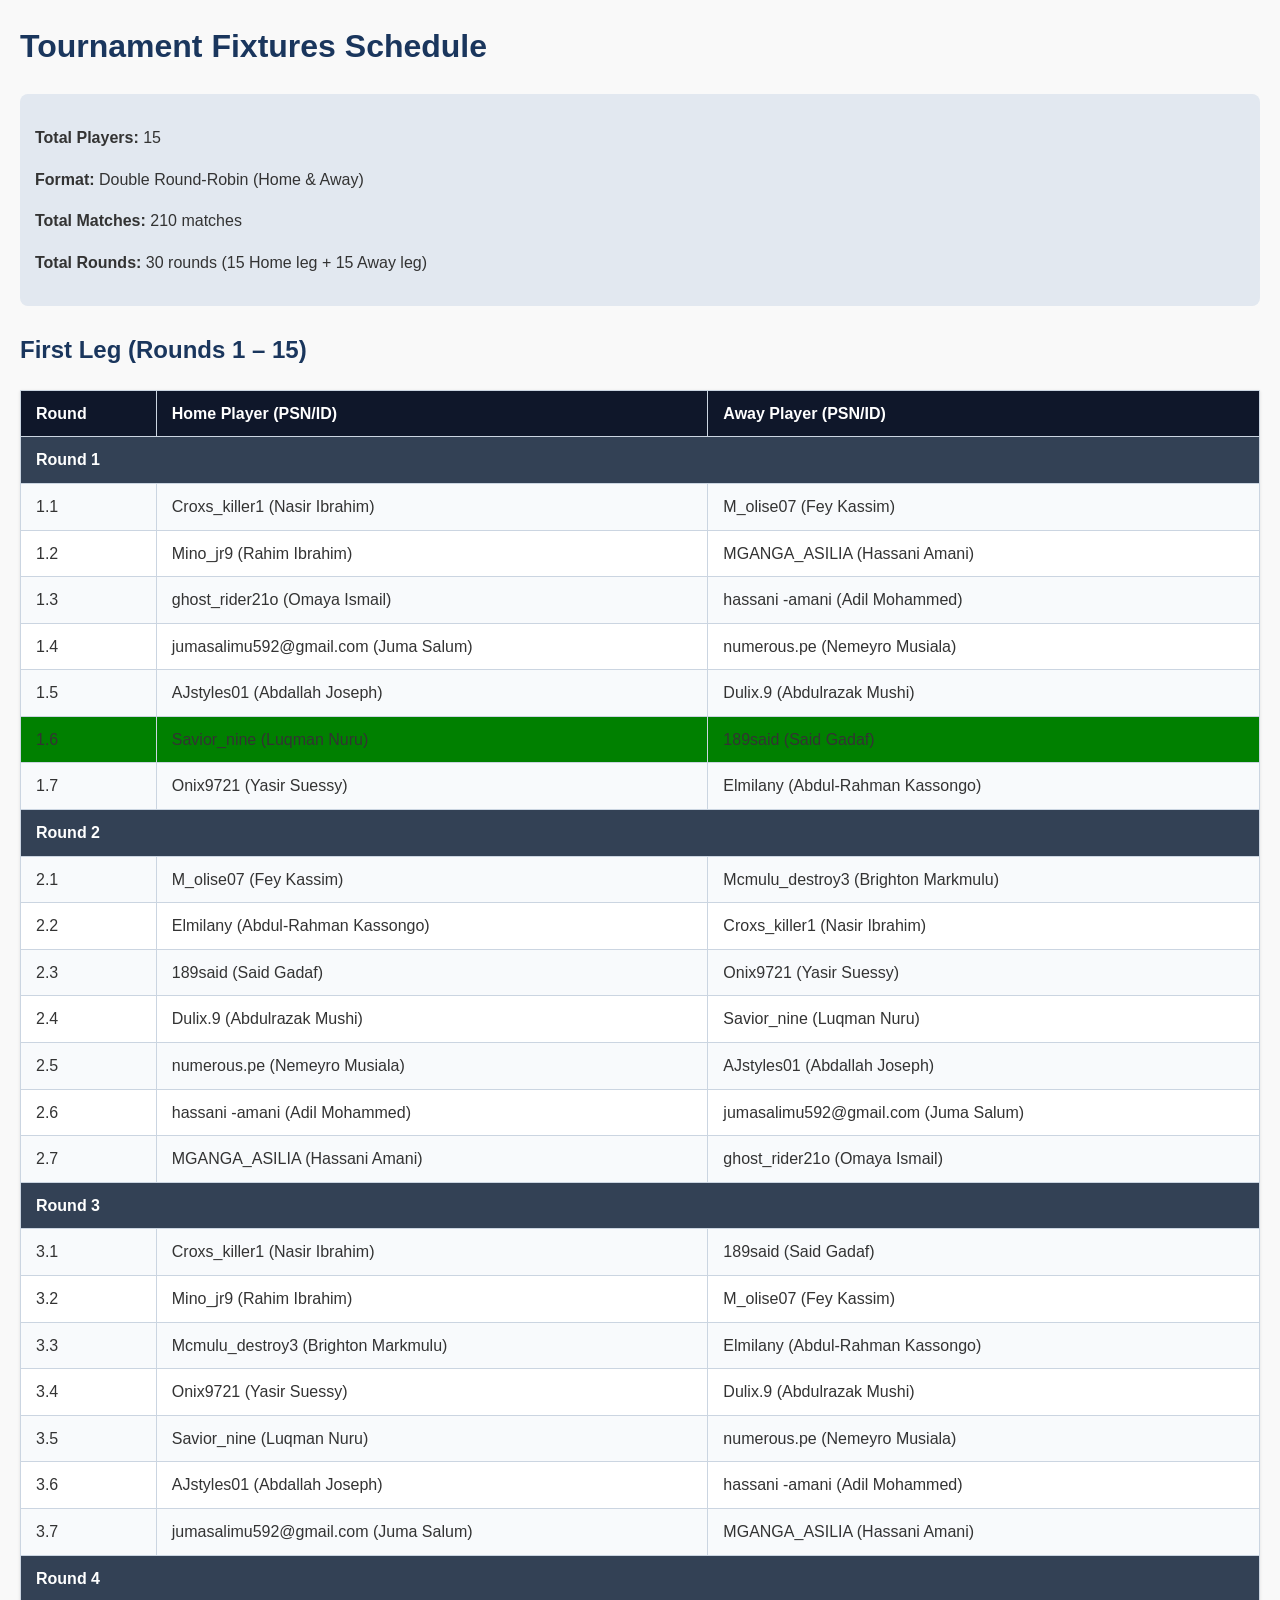
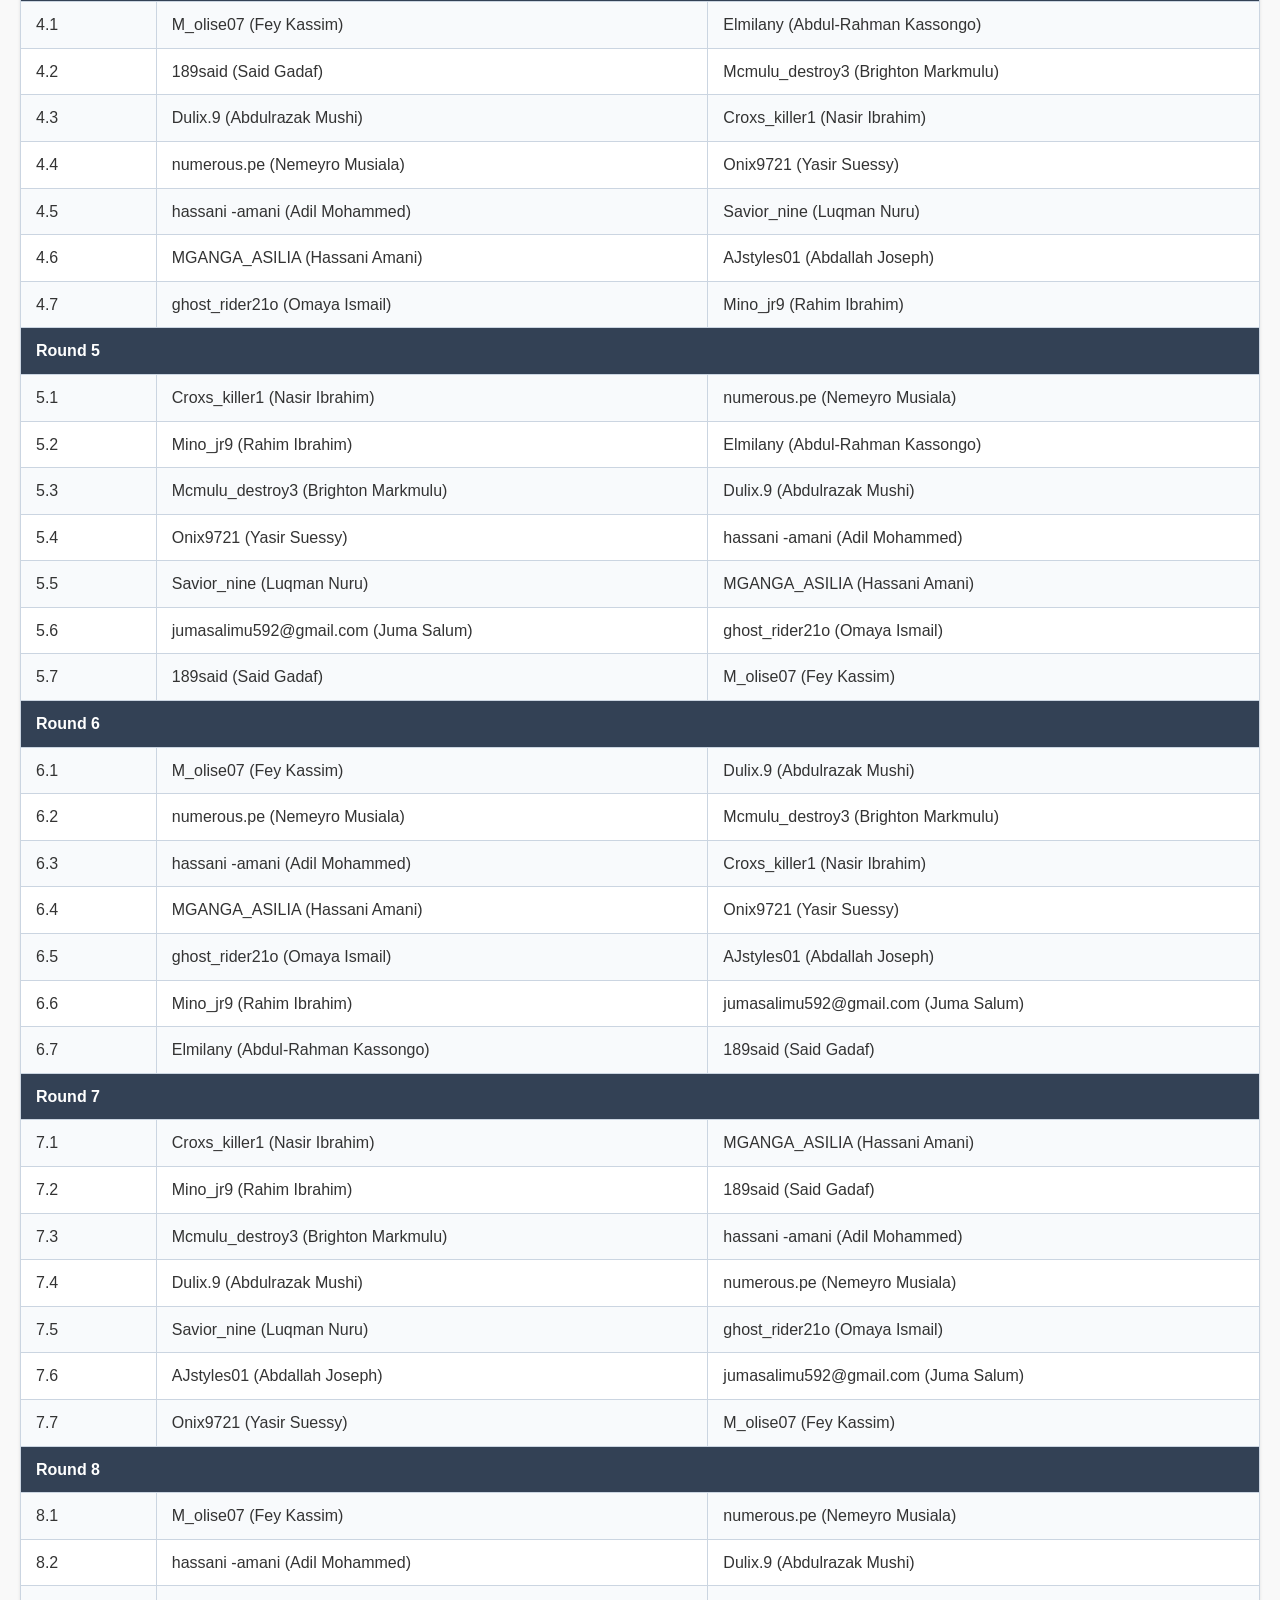
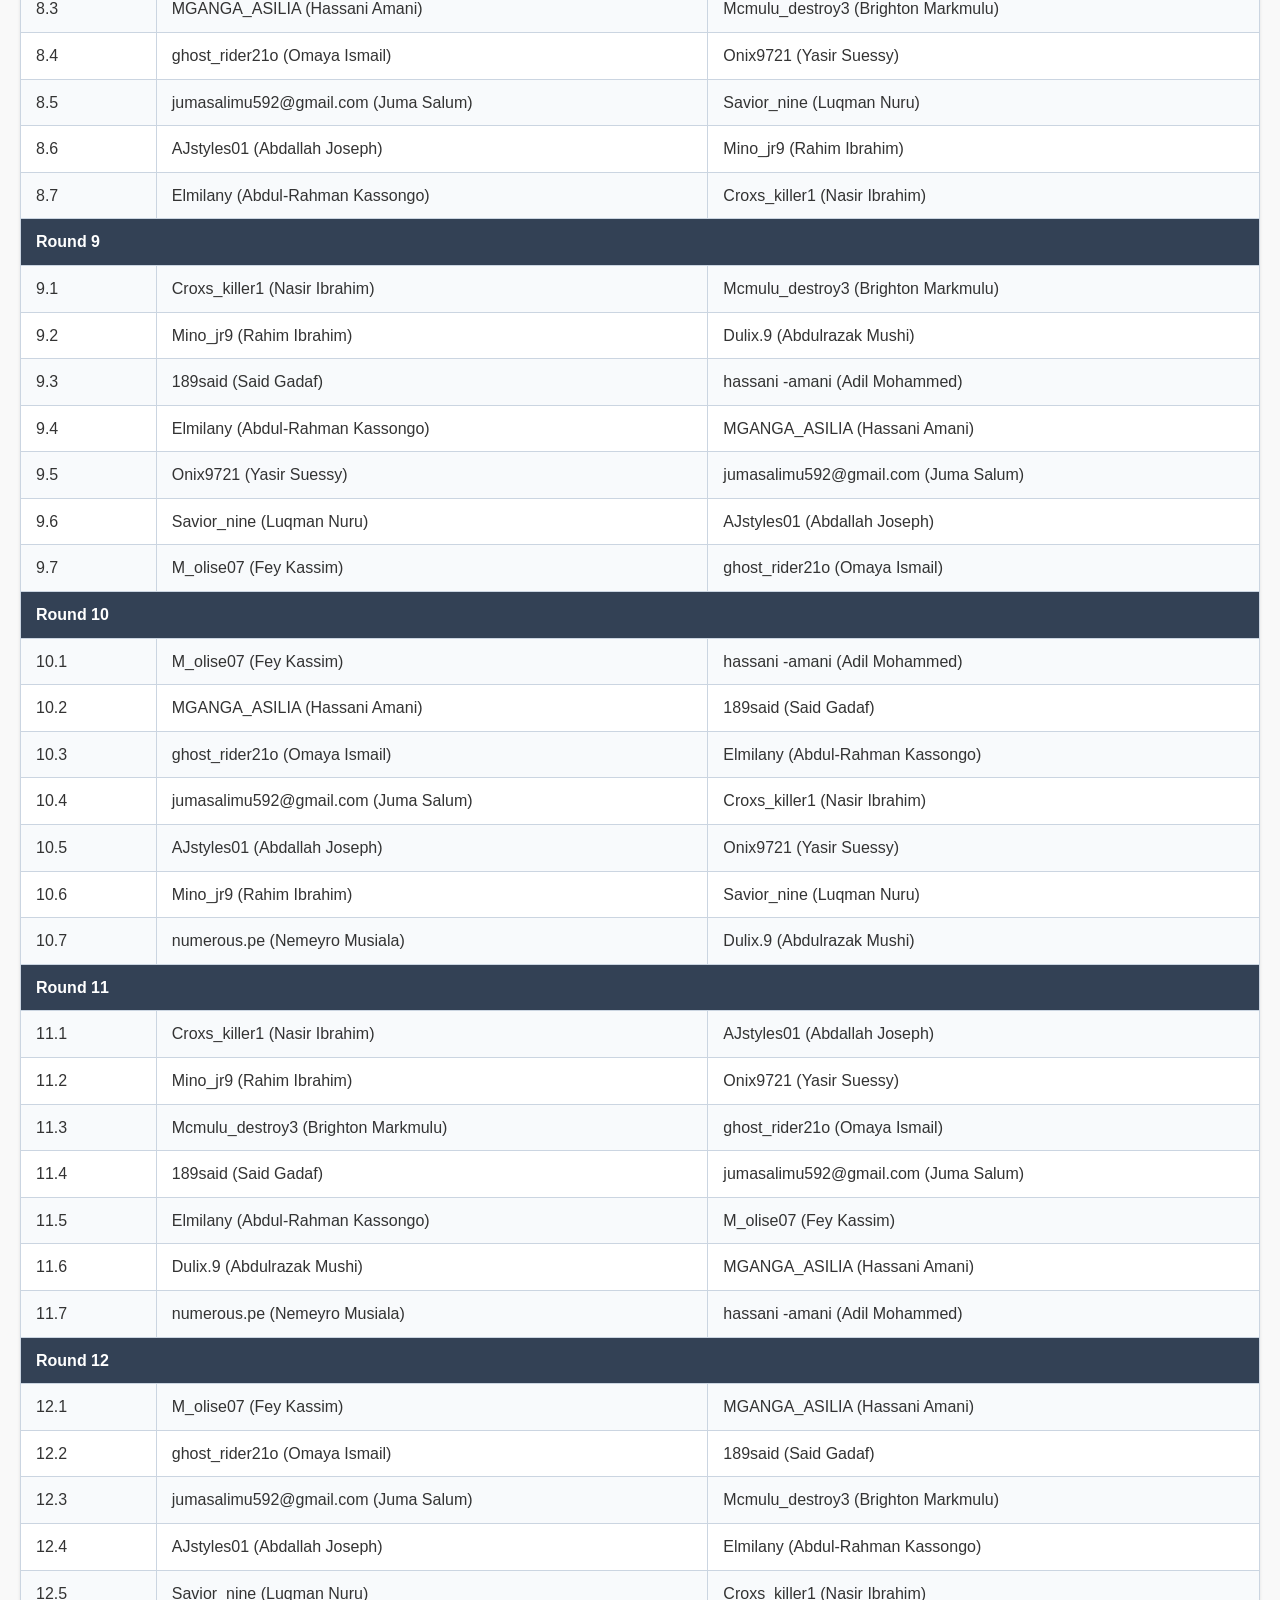
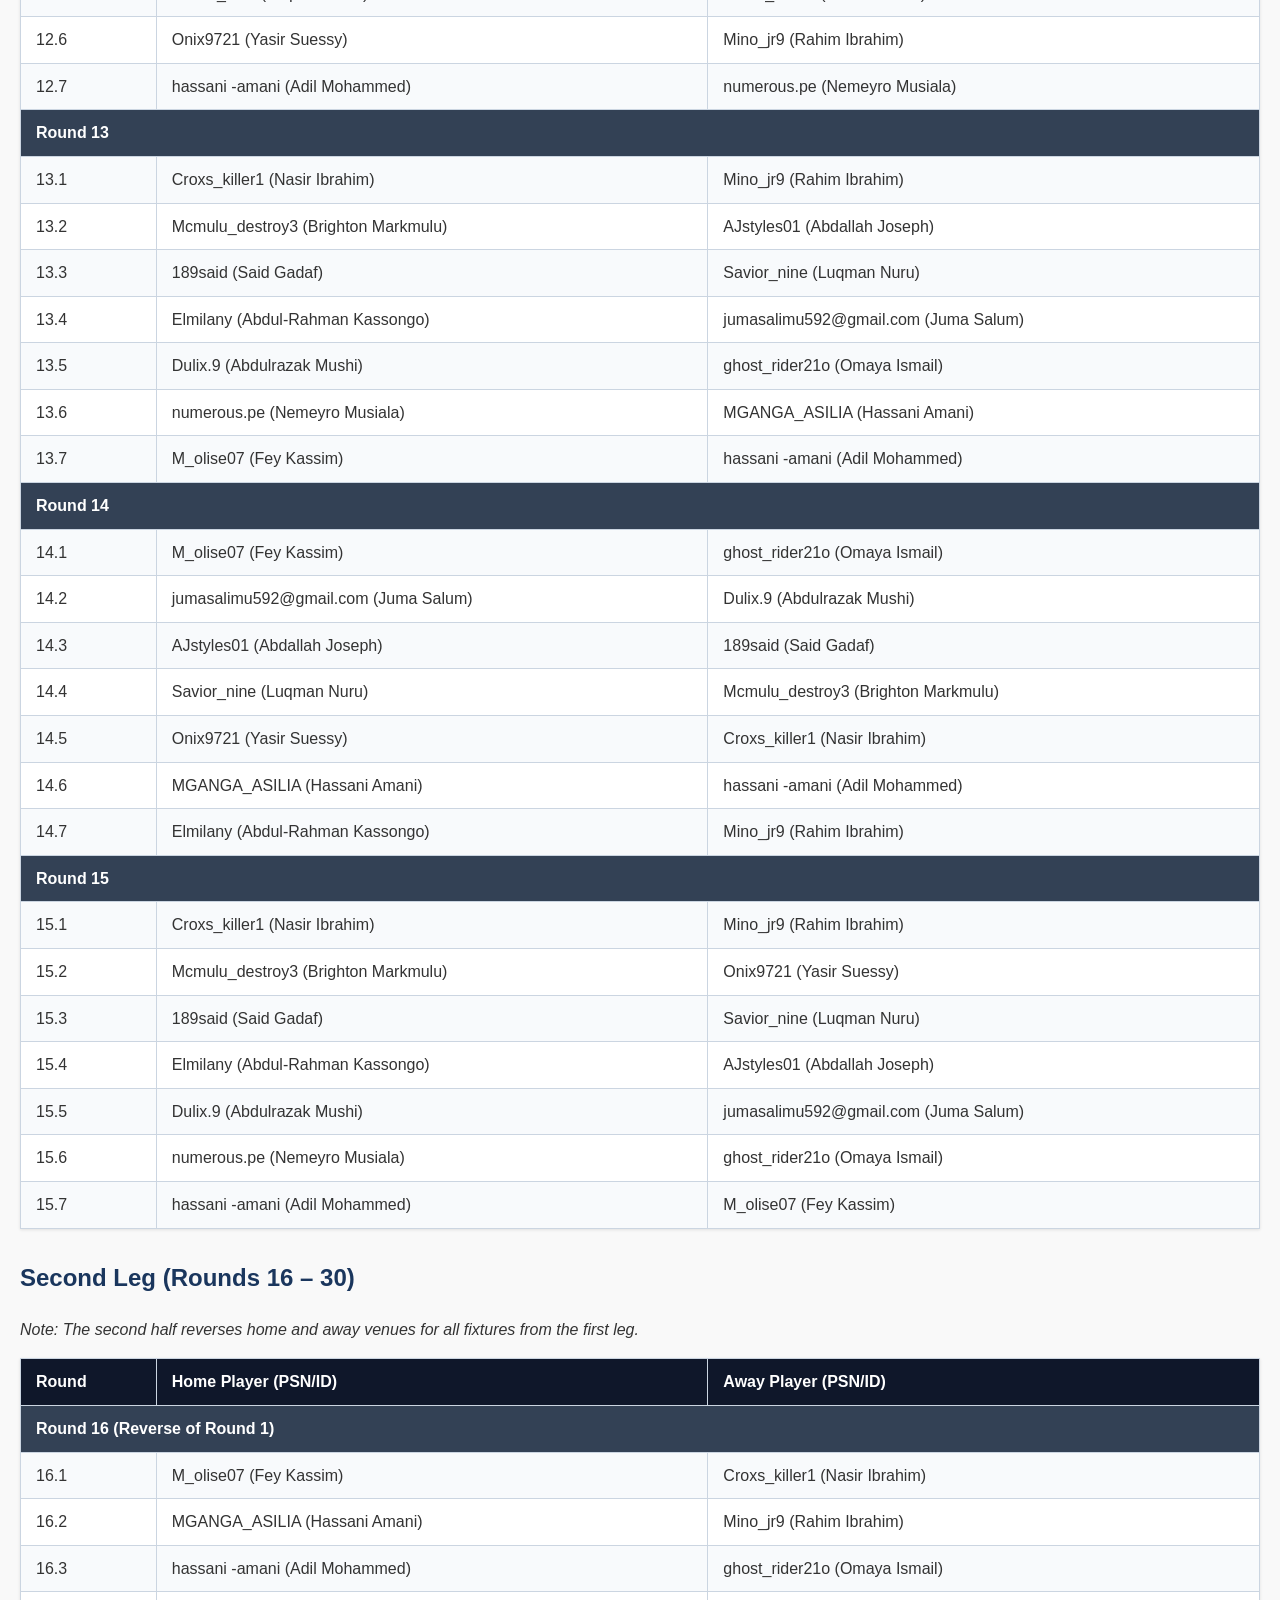
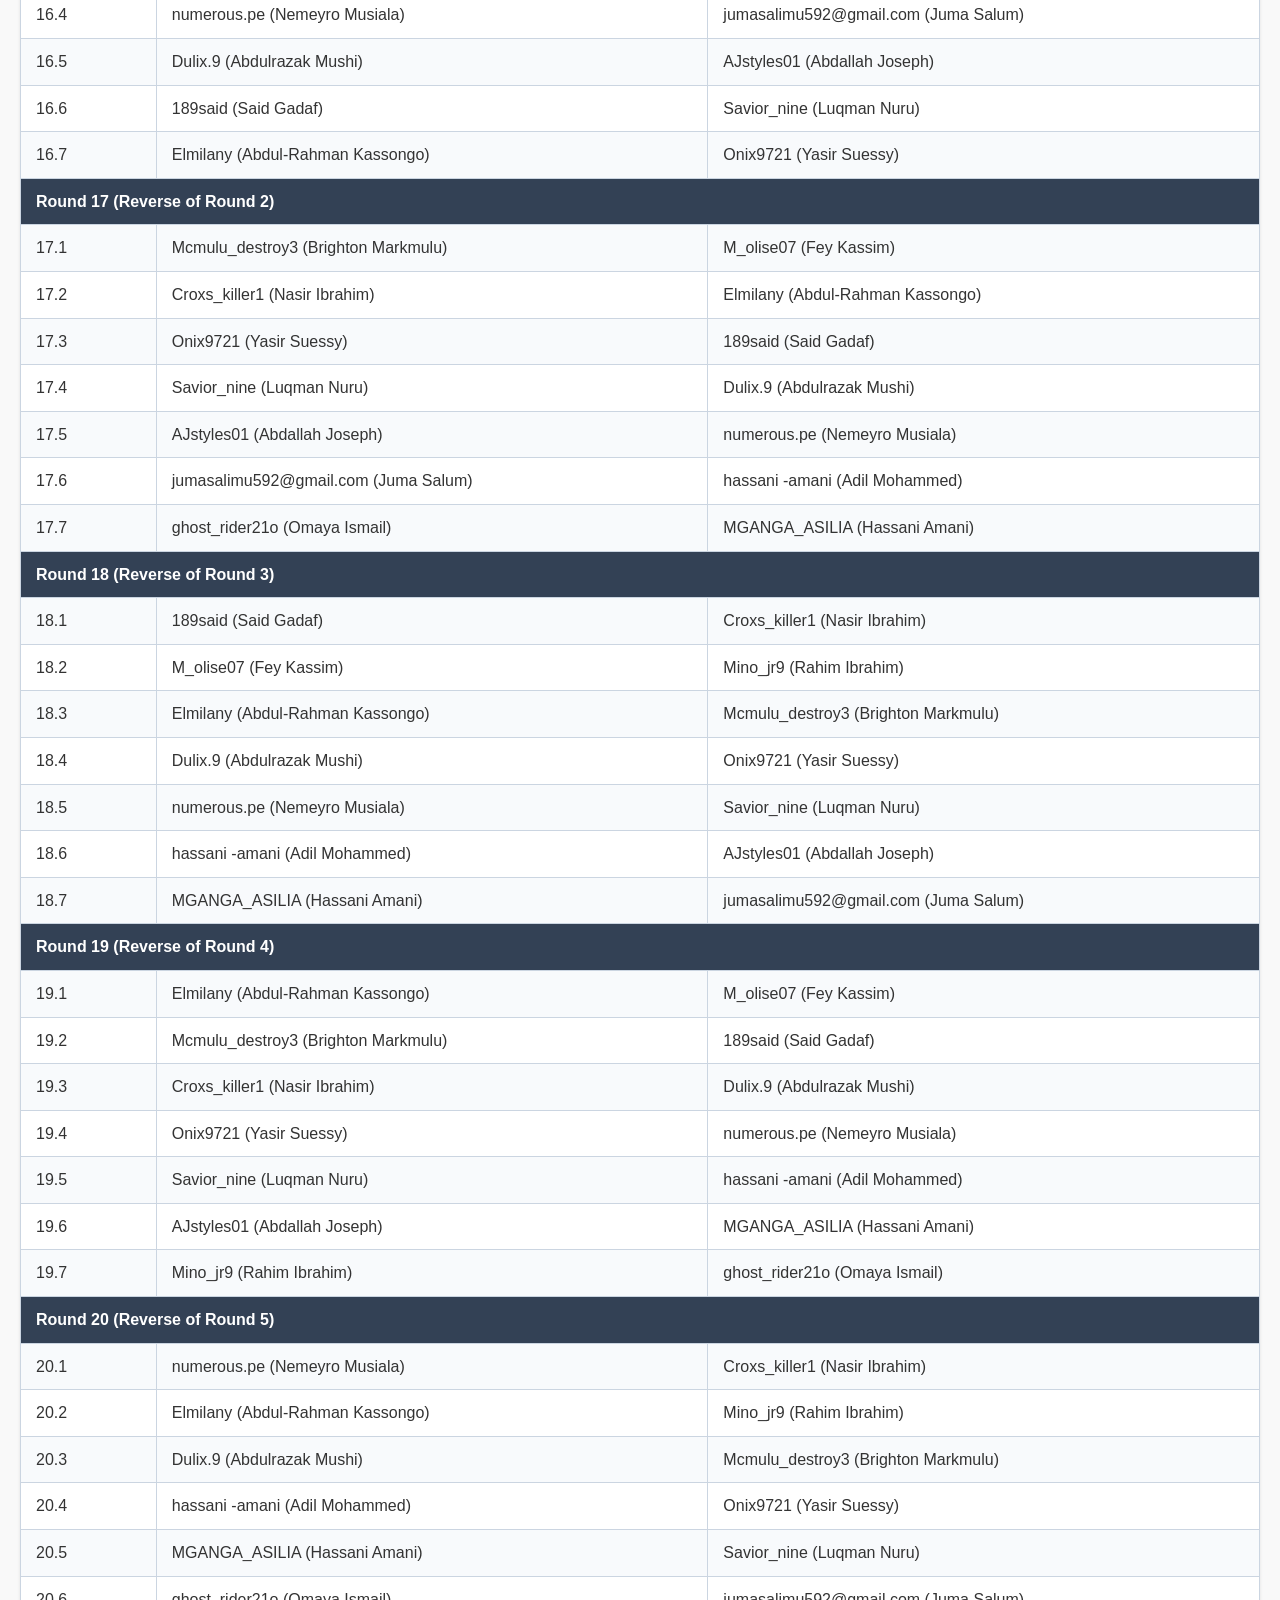
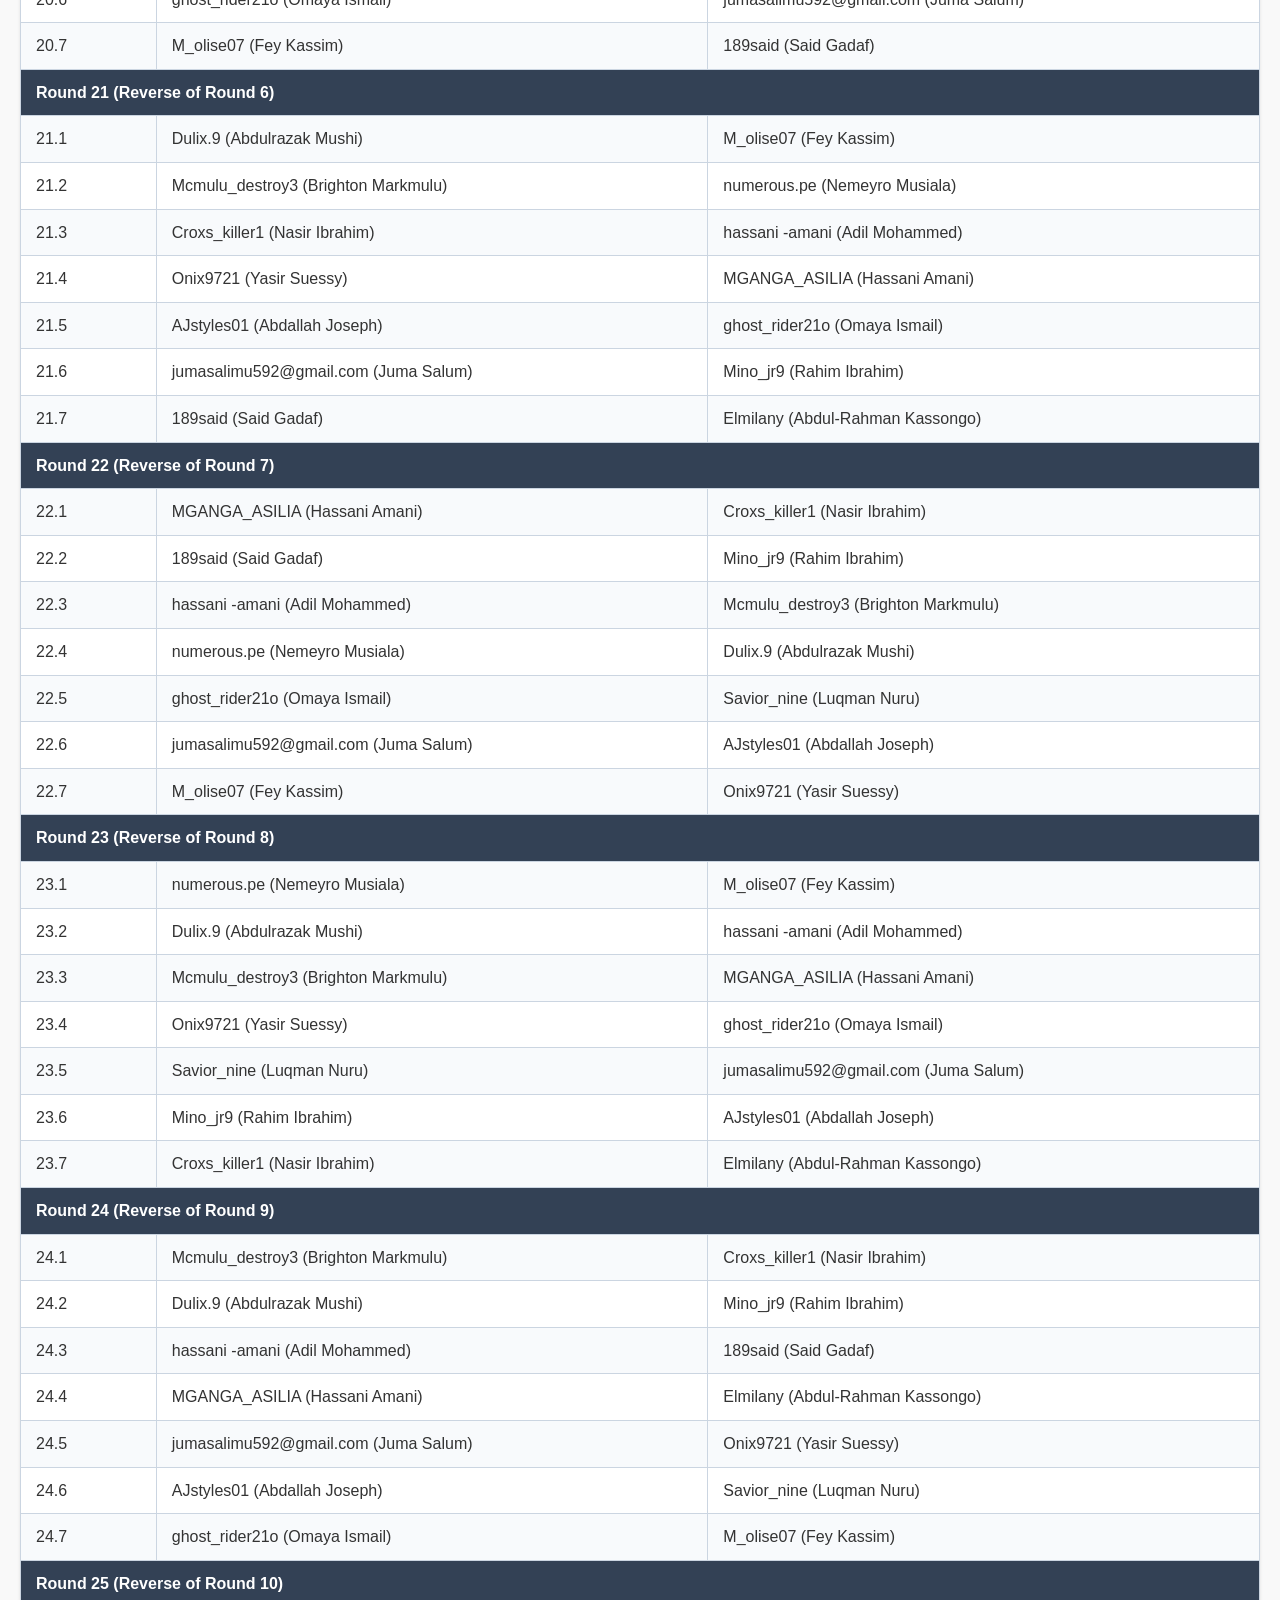
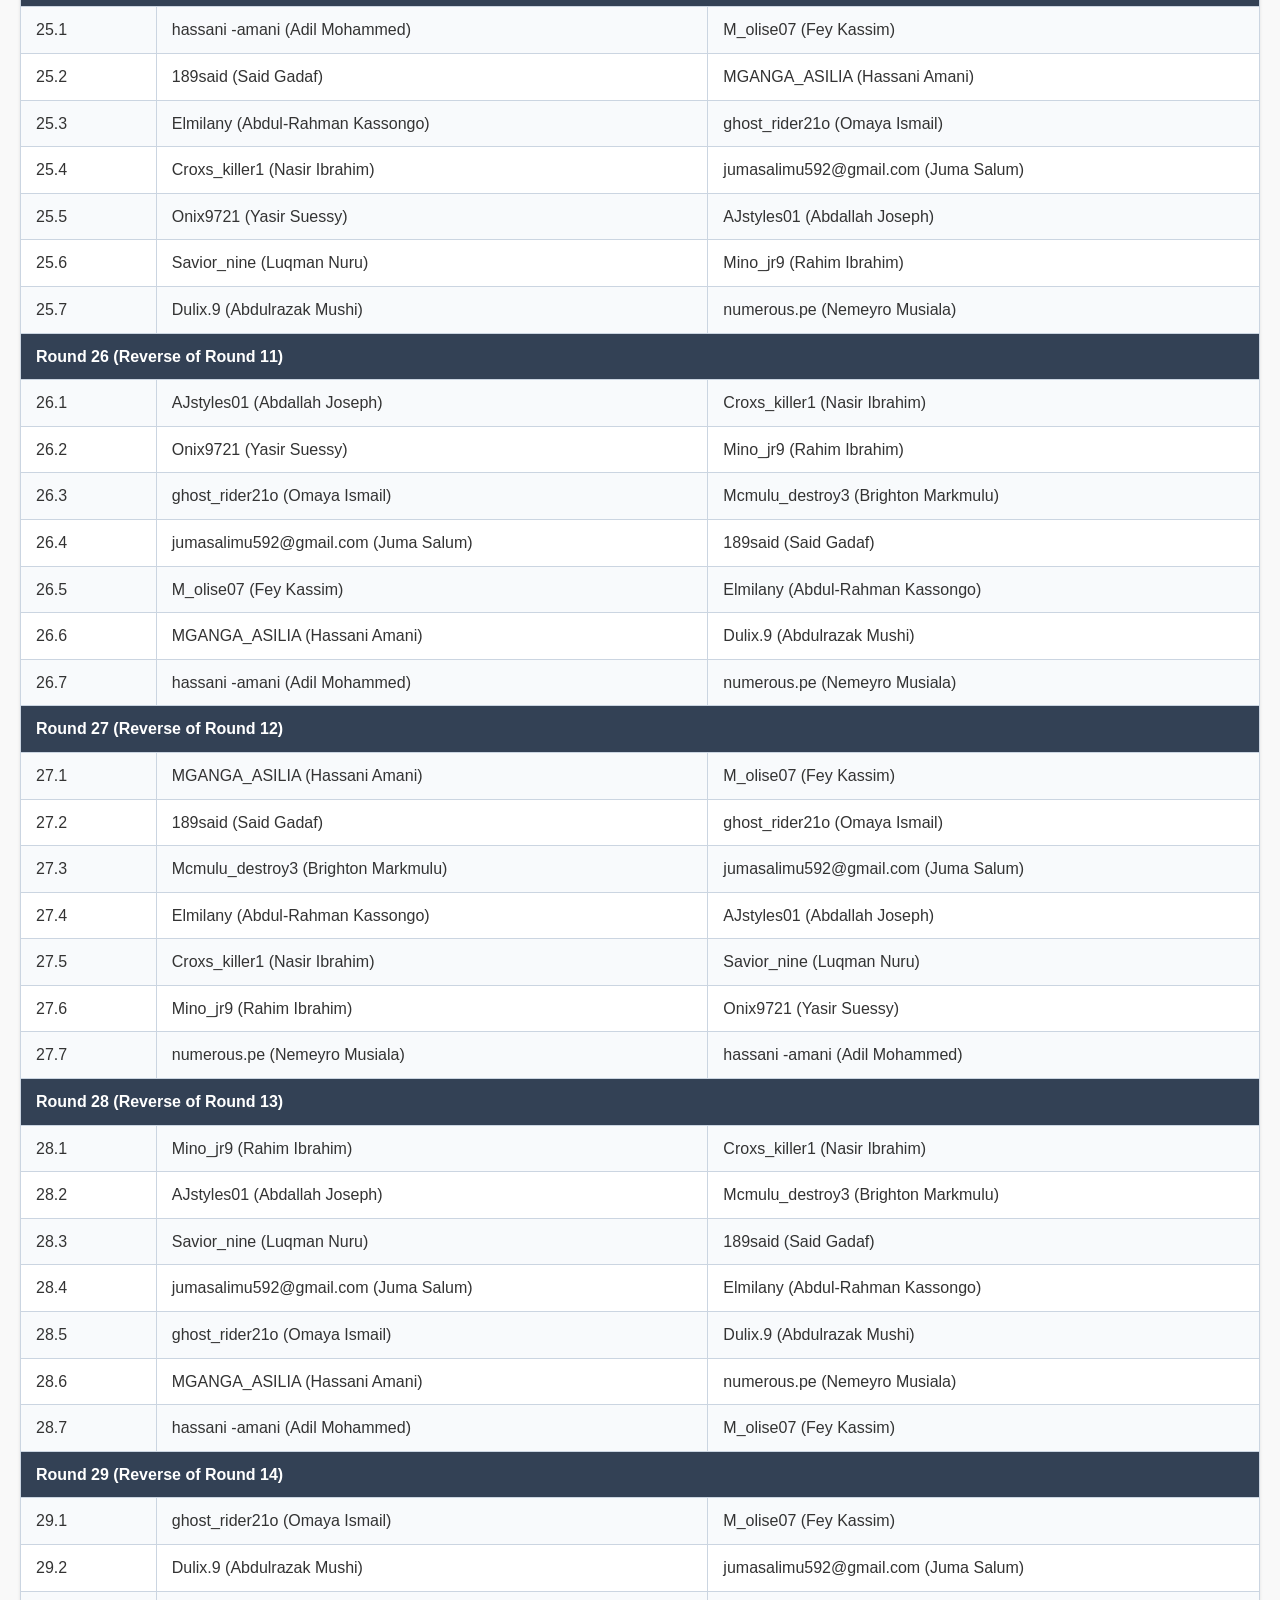
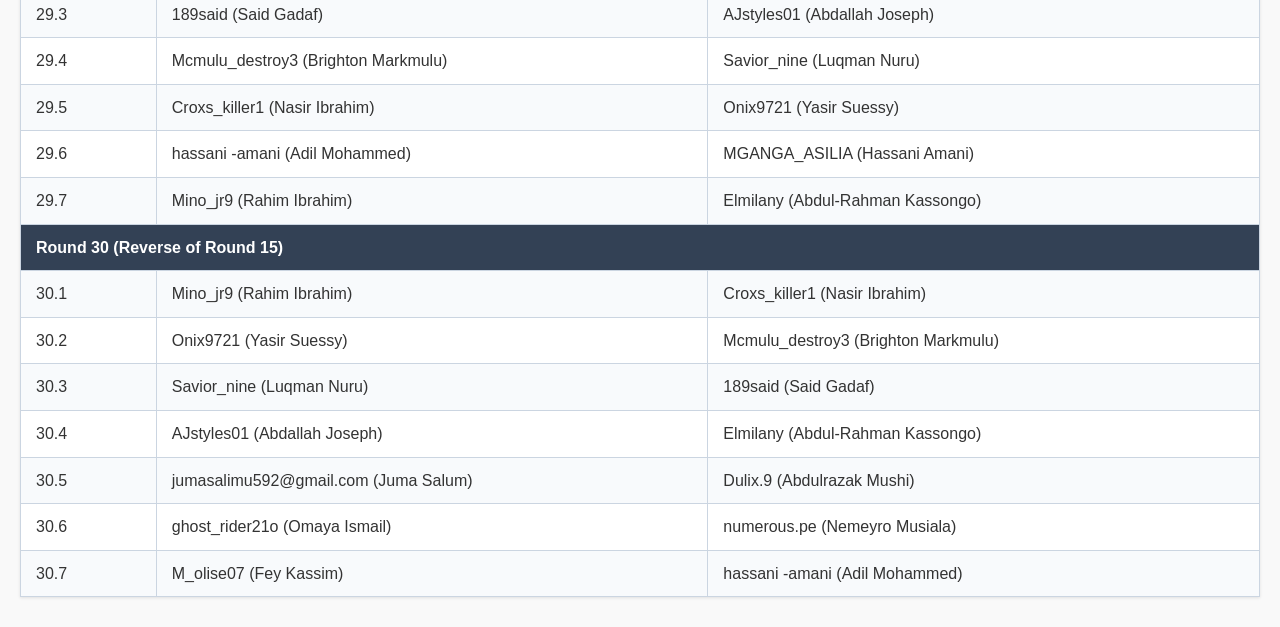
<file: x.html>
<!DOCTYPE html>
<html lang="en">
<head>
    <meta charset="UTF-8">
    <meta name="viewport" content="width=device-width, initial-scale=1.0">
    <title>15-Player Double Round-Robin Tournament Fixtures</title>
    <style>
        body {
            font-family: Arial, sans-serif;
            line-height: 1.6;
            margin: 20px;
            background-color: #f9f9f9;
            color: #333;
        }
        h1, h2 {
            color: #1a365d;
        }
        .summary-box {
            background-color: #e2e8f0;
            padding: 15px;
            border-radius: 8px;
            margin-bottom: 25px;
        }
        table {
            width: 100%;
            border-collapse: collapse;
            margin-bottom: 30px;
            background-color: #fff;
            box-shadow: 0 1px 3px rgba(0,0,0,0.1);
        }
        th, td {
            padding: 10px 15px;
            border: 1px solid #cbd5e1;
            text-align: left;
        }
        th {
            background-color: #0f172a;
            color: #ffffff;
        }
        tr:nth-child(even) {
            background-color: #f8fafc;
        }
        .round-header {
            background-color: #334155;
            color: #ffffff;
            font-weight: bold;
        }
    </style>
</head>
<body>

    <h1>Tournament Fixtures Schedule</h1>
    
    <div class="summary-box">
        <p><strong>Total Players:</strong> 15</p>
        <p><strong>Format:</strong> Double Round-Robin (Home &amp; Away)</p>
        <p><strong>Total Matches:</strong> 210 matches</p>
        <p><strong>Total Rounds:</strong> 30 rounds (15 Home leg + 15 Away leg)</p>
    </div>

    <h2>First Leg (Rounds 1 – 15)</h2>

    <table>
        <thead>
            <tr>
                <th>Round</th>
                <th>Home Player (PSN/ID)</th>
                <th>Away Player (PSN/ID)</th>
            </tr>
        </thead>
        <tbody>
            <!-- ROUND 1 -->
            <tr class="round-header"><td colspan="3">Round 1</td></tr>
            <tr><td>1.1</td><td>Croxs_killer1 (Nasir Ibrahim)</td><td>M_olise07 (Fey Kassim)</td></tr>
            <tr><td>1.2</td><td>Mino_jr9 (Rahim Ibrahim)</td><td>MGANGA_ASILIA (Hassani Amani)</td></tr>
            <tr><td>1.3</td><td>ghost_rider21o (Omaya Ismail)</td><td>hassani -amani (Adil Mohammed)</td></tr>
            <tr><td>1.4</td><td>jumasalimu592@gmail.com (Juma Salum)</td><td>numerous.pe (Nemeyro Musiala)</td></tr>
            <tr><td>1.5</td><td>AJstyles01 (Abdallah Joseph)</td><td>Dulix.9 (Abdulrazak Mushi)</td></tr>
            <tr style="background-color: green;"><td>1.6</td><td>Savior_nine (Luqman Nuru)</td><td>189said (Said Gadaf)</td></tr>
            <tr><td>1.7</td><td>Onix9721 (Yasir Suessy)</td><td>Elmilany (Abdul-Rahman Kassongo)</td></tr>

            <!-- ROUND 2 -->
            <tr class="round-header"><td colspan="3">Round 2</td></tr>
            <tr><td>2.1</td><td>M_olise07 (Fey Kassim)</td><td>Mcmulu_destroy3 (Brighton Markmulu)</td></tr>
            <tr><td>2.2</td><td>Elmilany (Abdul-Rahman Kassongo)</td><td>Croxs_killer1 (Nasir Ibrahim)</td></tr>
            <tr><td>2.3</td><td>189said (Said Gadaf)</td><td>Onix9721 (Yasir Suessy)</td></tr>
            <tr><td>2.4</td><td>Dulix.9 (Abdulrazak Mushi)</td><td>Savior_nine (Luqman Nuru)</td></tr>
            <tr><td>2.5</td><td>numerous.pe (Nemeyro Musiala)</td><td>AJstyles01 (Abdallah Joseph)</td></tr>
            <tr><td>2.6</td><td>hassani -amani (Adil Mohammed)</td><td>jumasalimu592@gmail.com (Juma Salum)</td></tr>
            <tr><td>2.7</td><td>MGANGA_ASILIA (Hassani Amani)</td><td>ghost_rider21o (Omaya Ismail)</td></tr>

            <!-- ROUND 3 -->
            <tr class="round-header"><td colspan="3">Round 3</td></tr>
            <tr><td>3.1</td><td>Croxs_killer1 (Nasir Ibrahim)</td><td>189said (Said Gadaf)</td></tr>
            <tr><td>3.2</td><td>Mino_jr9 (Rahim Ibrahim)</td><td>M_olise07 (Fey Kassim)</td></tr>
            <tr><td>3.3</td><td>Mcmulu_destroy3 (Brighton Markmulu)</td><td>Elmilany (Abdul-Rahman Kassongo)</td></tr>
            <tr><td>3.4</td><td>Onix9721 (Yasir Suessy)</td><td>Dulix.9 (Abdulrazak Mushi)</td></tr>
            <tr><td>3.5</td><td>Savior_nine (Luqman Nuru)</td><td>numerous.pe (Nemeyro Musiala)</td></tr>
            <tr><td>3.6</td><td>AJstyles01 (Abdallah Joseph)</td><td>hassani -amani (Adil Mohammed)</td></tr>
            <tr><td>3.7</td><td>jumasalimu592@gmail.com (Juma Salum)</td><td>MGANGA_ASILIA (Hassani Amani)</td></tr>

            <!-- ROUND 4 -->
            <tr class="round-header"><td colspan="3">Round 4</td></tr>
            <tr><td>4.1</td><td>M_olise07 (Fey Kassim)</td><td>Elmilany (Abdul-Rahman Kassongo)</td></tr>
            <tr><td>4.2</td><td>189said (Said Gadaf)</td><td>Mcmulu_destroy3 (Brighton Markmulu)</td></tr>
            <tr><td>4.3</td><td>Dulix.9 (Abdulrazak Mushi)</td><td>Croxs_killer1 (Nasir Ibrahim)</td></tr>
            <tr><td>4.4</td><td>numerous.pe (Nemeyro Musiala)</td><td>Onix9721 (Yasir Suessy)</td></tr>
            <tr><td>4.5</td><td>hassani -amani (Adil Mohammed)</td><td>Savior_nine (Luqman Nuru)</td></tr>
            <tr><td>4.6</td><td>MGANGA_ASILIA (Hassani Amani)</td><td>AJstyles01 (Abdallah Joseph)</td></tr>
            <tr><td>4.7</td><td>ghost_rider21o (Omaya Ismail)</td><td>Mino_jr9 (Rahim Ibrahim)</td></tr>

            <!-- ROUND 5 -->
            <tr class="round-header"><td colspan="3">Round 5</td></tr>
            <tr><td>5.1</td><td>Croxs_killer1 (Nasir Ibrahim)</td><td>numerous.pe (Nemeyro Musiala)</td></tr>
            <tr><td>5.2</td><td>Mino_jr9 (Rahim Ibrahim)</td><td>Elmilany (Abdul-Rahman Kassongo)</td></tr>
            <tr><td>5.3</td><td>Mcmulu_destroy3 (Brighton Markmulu)</td><td>Dulix.9 (Abdulrazak Mushi)</td></tr>
            <tr><td>5.4</td><td>Onix9721 (Yasir Suessy)</td><td>hassani -amani (Adil Mohammed)</td></tr>
            <tr><td>5.5</td><td>Savior_nine (Luqman Nuru)</td><td>MGANGA_ASILIA (Hassani Amani)</td></tr>
            <tr><td>5.6</td><td>jumasalimu592@gmail.com (Juma Salum)</td><td>ghost_rider21o (Omaya Ismail)</td></tr>
            <tr><td>5.7</td><td>189said (Said Gadaf)</td><td>M_olise07 (Fey Kassim)</td></tr>

            <!-- ROUND 6 -->
            <tr class="round-header"><td colspan="3">Round 6</td></tr>
            <tr><td>6.1</td><td>M_olise07 (Fey Kassim)</td><td>Dulix.9 (Abdulrazak Mushi)</td></tr>
            <tr><td>6.2</td><td>numerous.pe (Nemeyro Musiala)</td><td>Mcmulu_destroy3 (Brighton Markmulu)</td></tr>
            <tr><td>6.3</td><td>hassani -amani (Adil Mohammed)</td><td>Croxs_killer1 (Nasir Ibrahim)</td></tr>
            <tr><td>6.4</td><td>MGANGA_ASILIA (Hassani Amani)</td><td>Onix9721 (Yasir Suessy)</td></tr>
            <tr><td>6.5</td><td>ghost_rider21o (Omaya Ismail)</td><td>AJstyles01 (Abdallah Joseph)</td></tr>
            <tr><td>6.6</td><td>Mino_jr9 (Rahim Ibrahim)</td><td>jumasalimu592@gmail.com (Juma Salum)</td></tr>
            <tr><td>6.7</td><td>Elmilany (Abdul-Rahman Kassongo)</td><td>189said (Said Gadaf)</td></tr>

            <!-- ROUND 7 -->
            <tr class="round-header"><td colspan="3">Round 7</td></tr>
            <tr><td>7.1</td><td>Croxs_killer1 (Nasir Ibrahim)</td><td>MGANGA_ASILIA (Hassani Amani)</td></tr>
            <tr><td>7.2</td><td>Mino_jr9 (Rahim Ibrahim)</td><td>189said (Said Gadaf)</td></tr>
            <tr><td>7.3</td><td>Mcmulu_destroy3 (Brighton Markmulu)</td><td>hassani -amani (Adil Mohammed)</td></tr>
            <tr><td>7.4</td><td>Dulix.9 (Abdulrazak Mushi)</td><td>numerous.pe (Nemeyro Musiala)</td></tr>
            <tr><td>7.5</td><td>Savior_nine (Luqman Nuru)</td><td>ghost_rider21o (Omaya Ismail)</td></tr>
            <tr><td>7.6</td><td>AJstyles01 (Abdallah Joseph)</td><td>jumasalimu592@gmail.com (Juma Salum)</td></tr>
            <tr><td>7.7</td><td>Onix9721 (Yasir Suessy)</td><td>M_olise07 (Fey Kassim)</td></tr>

            <!-- ROUND 8 -->
            <tr class="round-header"><td colspan="3">Round 8</td></tr>
            <tr><td>8.1</td><td>M_olise07 (Fey Kassim)</td><td>numerous.pe (Nemeyro Musiala)</td></tr>
            <tr><td>8.2</td><td>hassani -amani (Adil Mohammed)</td><td>Dulix.9 (Abdulrazak Mushi)</td></tr>
            <tr><td>8.3</td><td>MGANGA_ASILIA (Hassani Amani)</td><td>Mcmulu_destroy3 (Brighton Markmulu)</td></tr>
            <tr><td>8.4</td><td>ghost_rider21o (Omaya Ismail)</td><td>Onix9721 (Yasir Suessy)</td></tr>
            <tr><td>8.5</td><td>jumasalimu592@gmail.com (Juma Salum)</td><td>Savior_nine (Luqman Nuru)</td></tr>
            <tr><td>8.6</td><td>AJstyles01 (Abdallah Joseph)</td><td>Mino_jr9 (Rahim Ibrahim)</td></tr>
            <tr><td>8.7</td><td>Elmilany (Abdul-Rahman Kassongo)</td><td>Croxs_killer1 (Nasir Ibrahim)</td></tr>

            <!-- ROUND 9 -->
            <tr class="round-header"><td colspan="3">Round 9</td></tr>
            <tr><td>9.1</td><td>Croxs_killer1 (Nasir Ibrahim)</td><td>Mcmulu_destroy3 (Brighton Markmulu)</td></tr>
            <tr><td>9.2</td><td>Mino_jr9 (Rahim Ibrahim)</td><td>Dulix.9 (Abdulrazak Mushi)</td></tr>
            <tr><td>9.3</td><td>189said (Said Gadaf)</td><td>hassani -amani (Adil Mohammed)</td></tr>
            <tr><td>9.4</td><td>Elmilany (Abdul-Rahman Kassongo)</td><td>MGANGA_ASILIA (Hassani Amani)</td></tr>
            <tr><td>9.5</td><td>Onix9721 (Yasir Suessy)</td><td>jumasalimu592@gmail.com (Juma Salum)</td></tr>
            <tr><td>9.6</td><td>Savior_nine (Luqman Nuru)</td><td>AJstyles01 (Abdallah Joseph)</td></tr>
            <tr><td>9.7</td><td>M_olise07 (Fey Kassim)</td><td>ghost_rider21o (Omaya Ismail)</td></tr>

            <!-- ROUND 10 -->
            <tr class="round-header"><td colspan="3">Round 10</td></tr>
            <tr><td>10.1</td><td>M_olise07 (Fey Kassim)</td><td>hassani -amani (Adil Mohammed)</td></tr>
            <tr><td>10.2</td><td>MGANGA_ASILIA (Hassani Amani)</td><td>189said (Said Gadaf)</td></tr>
            <tr><td>10.3</td><td>ghost_rider21o (Omaya Ismail)</td><td>Elmilany (Abdul-Rahman Kassongo)</td></tr>
            <tr><td>10.4</td><td>jumasalimu592@gmail.com (Juma Salum)</td><td>Croxs_killer1 (Nasir Ibrahim)</td></tr>
            <tr><td>10.5</td><td>AJstyles01 (Abdallah Joseph)</td><td>Onix9721 (Yasir Suessy)</td></tr>
            <tr><td>10.6</td><td>Mino_jr9 (Rahim Ibrahim)</td><td>Savior_nine (Luqman Nuru)</td></tr>
            <tr><td>10.7</td><td>numerous.pe (Nemeyro Musiala)</td><td>Dulix.9 (Abdulrazak Mushi)</td></tr>

            <!-- ROUND 11 -->
            <tr class="round-header"><td colspan="3">Round 11</td></tr>
            <tr><td>11.1</td><td>Croxs_killer1 (Nasir Ibrahim)</td><td>AJstyles01 (Abdallah Joseph)</td></tr>
            <tr><td>11.2</td><td>Mino_jr9 (Rahim Ibrahim)</td><td>Onix9721 (Yasir Suessy)</td></tr>
            <tr><td>11.3</td><td>Mcmulu_destroy3 (Brighton Markmulu)</td><td>ghost_rider21o (Omaya Ismail)</td></tr>
            <tr><td>11.4</td><td>189said (Said Gadaf)</td><td>jumasalimu592@gmail.com (Juma Salum)</td></tr>
            <tr><td>11.5</td><td>Elmilany (Abdul-Rahman Kassongo)</td><td>M_olise07 (Fey Kassim)</td></tr>
            <tr><td>11.6</td><td>Dulix.9 (Abdulrazak Mushi)</td><td>MGANGA_ASILIA (Hassani Amani)</td></tr>
            <tr><td>11.7</td><td>numerous.pe (Nemeyro Musiala)</td><td>hassani -amani (Adil Mohammed)</td></tr>

            <!-- ROUND 12 -->
            <tr class="round-header"><td colspan="3">Round 12</td></tr>
            <tr><td>12.1</td><td>M_olise07 (Fey Kassim)</td><td>MGANGA_ASILIA (Hassani Amani)</td></tr>
            <tr><td>12.2</td><td>ghost_rider21o (Omaya Ismail)</td><td>189said (Said Gadaf)</td></tr>
            <tr><td>12.3</td><td>jumasalimu592@gmail.com (Juma Salum)</td><td>Mcmulu_destroy3 (Brighton Markmulu)</td></tr>
            <tr><td>12.4</td><td>AJstyles01 (Abdallah Joseph)</td><td>Elmilany (Abdul-Rahman Kassongo)</td></tr>
            <tr><td>12.5</td><td>Savior_nine (Luqman Nuru)</td><td>Croxs_killer1 (Nasir Ibrahim)</td></tr>
            <tr><td>12.6</td><td>Onix9721 (Yasir Suessy)</td><td>Mino_jr9 (Rahim Ibrahim)</td></tr>
            <tr><td>12.7</td><td>hassani -amani (Adil Mohammed)</td><td>numerous.pe (Nemeyro Musiala)</td></tr>

            <!-- ROUND 13 -->
            <tr class="round-header"><td colspan="3">Round 13</td></tr>
            <tr><td>13.1</td><td>Croxs_killer1 (Nasir Ibrahim)</td><td>Mino_jr9 (Rahim Ibrahim)</td></tr>
            <tr><td>13.2</td><td>Mcmulu_destroy3 (Brighton Markmulu)</td><td>AJstyles01 (Abdallah Joseph)</td></tr>
            <tr><td>13.3</td><td>189said (Said Gadaf)</td><td>Savior_nine (Luqman Nuru)</td></tr>
            <tr><td>13.4</td><td>Elmilany (Abdul-Rahman Kassongo)</td><td>jumasalimu592@gmail.com (Juma Salum)</td></tr>
            <tr><td>13.5</td><td>Dulix.9 (Abdulrazak Mushi)</td><td>ghost_rider21o (Omaya Ismail)</td></tr>
            <tr><td>13.6</td><td>numerous.pe (Nemeyro Musiala)</td><td>MGANGA_ASILIA (Hassani Amani)</td></tr>
            <tr><td>13.7</td><td>M_olise07 (Fey Kassim)</td><td>hassani -amani (Adil Mohammed)</td></tr>

            <!-- ROUND 14 -->
            <tr class="round-header"><td colspan="3">Round 14</td></tr>
            <tr><td>14.1</td><td>M_olise07 (Fey Kassim)</td><td>ghost_rider21o (Omaya Ismail)</td></tr>
            <tr><td>14.2</td><td>jumasalimu592@gmail.com (Juma Salum)</td><td>Dulix.9 (Abdulrazak Mushi)</td></tr>
            <tr><td>14.3</td><td>AJstyles01 (Abdallah Joseph)</td><td>189said (Said Gadaf)</td></tr>
            <tr><td>14.4</td><td>Savior_nine (Luqman Nuru)</td><td>Mcmulu_destroy3 (Brighton Markmulu)</td></tr>
            <tr><td>14.5</td><td>Onix9721 (Yasir Suessy)</td><td>Croxs_killer1 (Nasir Ibrahim)</td></tr>
            <tr><td>14.6</td><td>MGANGA_ASILIA (Hassani Amani)</td><td>hassani -amani (Adil Mohammed)</td></tr>
            <tr><td>14.7</td><td>Elmilany (Abdul-Rahman Kassongo)</td><td>Mino_jr9 (Rahim Ibrahim)</td></tr>

            <!-- ROUND 15 -->
            <tr class="round-header"><td colspan="3">Round 15</td></tr>
            <tr><td>15.1</td><td>Croxs_killer1 (Nasir Ibrahim)</td><td>Mino_jr9 (Rahim Ibrahim)</td></tr>
            <tr><td>15.2</td><td>Mcmulu_destroy3 (Brighton Markmulu)</td><td>Onix9721 (Yasir Suessy)</td></tr>
            <tr><td>15.3</td><td>189said (Said Gadaf)</td><td>Savior_nine (Luqman Nuru)</td></tr>
            <tr><td>15.4</td><td>Elmilany (Abdul-Rahman Kassongo)</td><td>AJstyles01 (Abdallah Joseph)</td></tr>
            <tr><td>15.5</td><td>Dulix.9 (Abdulrazak Mushi)</td><td>jumasalimu592@gmail.com (Juma Salum)</td></tr>
            <tr><td>15.6</td><td>numerous.pe (Nemeyro Musiala)</td><td>ghost_rider21o (Omaya Ismail)</td></tr>
            <tr><td>15.7</td><td>hassani -amani (Adil Mohammed)</td><td>M_olise07 (Fey Kassim)</td></tr>
        </tbody>
    </table>

    <h2>Second Leg (Rounds 16 – 30)</h2>
    <p><em>Note: The second half reverses home and away venues for all fixtures from the first leg.</em></p>

    <table>
        <thead>
            <tr>
                <th>Round</th>
                <th>Home Player (PSN/ID)</th>
                <th>Away Player (PSN/ID)</th>
            </tr>
        </thead>
        <tbody>
            <!-- ROUND 16 -->
            <tr class="round-header"><td colspan="3">Round 16 (Reverse of Round 1)</td></tr>
            <tr><td>16.1</td><td>M_olise07 (Fey Kassim)</td><td>Croxs_killer1 (Nasir Ibrahim)</td></tr>
            <tr><td>16.2</td><td>MGANGA_ASILIA (Hassani Amani)</td><td>Mino_jr9 (Rahim Ibrahim)</td></tr>
            <tr><td>16.3</td><td>hassani -amani (Adil Mohammed)</td><td>ghost_rider21o (Omaya Ismail)</td></tr>
            <tr><td>16.4</td><td>numerous.pe (Nemeyro Musiala)</td><td>jumasalimu592@gmail.com (Juma Salum)</td></tr>
            <tr><td>16.5</td><td>Dulix.9 (Abdulrazak Mushi)</td><td>AJstyles01 (Abdallah Joseph)</td></tr>
            <tr><td>16.6</td><td>189said (Said Gadaf)</td><td>Savior_nine (Luqman Nuru)</td></tr>
            <tr><td>16.7</td><td>Elmilany (Abdul-Rahman Kassongo)</td><td>Onix9721 (Yasir Suessy)</td></tr>

            <!-- ROUND 17 -->
            <tr class="round-header"><td colspan="3">Round 17 (Reverse of Round 2)</td></tr>
            <tr><td>17.1</td><td>Mcmulu_destroy3 (Brighton Markmulu)</td><td>M_olise07 (Fey Kassim)</td></tr>
            <tr><td>17.2</td><td>Croxs_killer1 (Nasir Ibrahim)</td><td>Elmilany (Abdul-Rahman Kassongo)</td></tr>
            <tr><td>17.3</td><td>Onix9721 (Yasir Suessy)</td><td>189said (Said Gadaf)</td></tr>
            <tr><td>17.4</td><td>Savior_nine (Luqman Nuru)</td><td>Dulix.9 (Abdulrazak Mushi)</td></tr>
            <tr><td>17.5</td><td>AJstyles01 (Abdallah Joseph)</td><td>numerous.pe (Nemeyro Musiala)</td></tr>
            <tr><td>17.6</td><td>jumasalimu592@gmail.com (Juma Salum)</td><td>hassani -amani (Adil Mohammed)</td></tr>
            <tr><td>17.7</td><td>ghost_rider21o (Omaya Ismail)</td><td>MGANGA_ASILIA (Hassani Amani)</td></tr>

            <!-- ROUND 18 -->
            <tr class="round-header"><td colspan="3">Round 18 (Reverse of Round 3)</td></tr>
            <tr><td>18.1</td><td>189said (Said Gadaf)</td><td>Croxs_killer1 (Nasir Ibrahim)</td></tr>
            <tr><td>18.2</td><td>M_olise07 (Fey Kassim)</td><td>Mino_jr9 (Rahim Ibrahim)</td></tr>
            <tr><td>18.3</td><td>Elmilany (Abdul-Rahman Kassongo)</td><td>Mcmulu_destroy3 (Brighton Markmulu)</td></tr>
            <tr><td>18.4</td><td>Dulix.9 (Abdulrazak Mushi)</td><td>Onix9721 (Yasir Suessy)</td></tr>
            <tr><td>18.5</td><td>numerous.pe (Nemeyro Musiala)</td><td>Savior_nine (Luqman Nuru)</td></tr>
            <tr><td>18.6</td><td>hassani -amani (Adil Mohammed)</td><td>AJstyles01 (Abdallah Joseph)</td></tr>
            <tr><td>18.7</td><td>MGANGA_ASILIA (Hassani Amani)</td><td>jumasalimu592@gmail.com (Juma Salum)</td></tr>

            <!-- ROUND 19 -->
            <tr class="round-header"><td colspan="3">Round 19 (Reverse of Round 4)</td></tr>
            <tr><td>19.1</td><td>Elmilany (Abdul-Rahman Kassongo)</td><td>M_olise07 (Fey Kassim)</td></tr>
            <tr><td>19.2</td><td>Mcmulu_destroy3 (Brighton Markmulu)</td><td>189said (Said Gadaf)</td></tr>
            <tr><td>19.3</td><td>Croxs_killer1 (Nasir Ibrahim)</td><td>Dulix.9 (Abdulrazak Mushi)</td></tr>
            <tr><td>19.4</td><td>Onix9721 (Yasir Suessy)</td><td>numerous.pe (Nemeyro Musiala)</td></tr>
            <tr><td>19.5</td><td>Savior_nine (Luqman Nuru)</td><td>hassani -amani (Adil Mohammed)</td></tr>
            <tr><td>19.6</td><td>AJstyles01 (Abdallah Joseph)</td><td>MGANGA_ASILIA (Hassani Amani)</td></tr>
            <tr><td>19.7</td><td>Mino_jr9 (Rahim Ibrahim)</td><td>ghost_rider21o (Omaya Ismail)</td></tr>

            <!-- ROUND 20 -->
            <tr class="round-header"><td colspan="3">Round 20 (Reverse of Round 5)</td></tr>
            <tr><td>20.1</td><td>numerous.pe (Nemeyro Musiala)</td><td>Croxs_killer1 (Nasir Ibrahim)</td></tr>
            <tr><td>20.2</td><td>Elmilany (Abdul-Rahman Kassongo)</td><td>Mino_jr9 (Rahim Ibrahim)</td></tr>
            <tr><td>20.3</td><td>Dulix.9 (Abdulrazak Mushi)</td><td>Mcmulu_destroy3 (Brighton Markmulu)</td></tr>
            <tr><td>20.4</td><td>hassani -amani (Adil Mohammed)</td><td>Onix9721 (Yasir Suessy)</td></tr>
            <tr><td>20.5</td><td>MGANGA_ASILIA (Hassani Amani)</td><td>Savior_nine (Luqman Nuru)</td></tr>
            <tr><td>20.6</td><td>ghost_rider21o (Omaya Ismail)</td><td>jumasalimu592@gmail.com (Juma Salum)</td></tr>
            <tr><td>20.7</td><td>M_olise07 (Fey Kassim)</td><td>189said (Said Gadaf)</td></tr>

            <!-- ROUND 21 -->
            <tr class="round-header"><td colspan="3">Round 21 (Reverse of Round 6)</td></tr>
            <tr><td>21.1</td><td>Dulix.9 (Abdulrazak Mushi)</td><td>M_olise07 (Fey Kassim)</td></tr>
            <tr><td>21.2</td><td>Mcmulu_destroy3 (Brighton Markmulu)</td><td>numerous.pe (Nemeyro Musiala)</td></tr>
            <tr><td>21.3</td><td>Croxs_killer1 (Nasir Ibrahim)</td><td>hassani -amani (Adil Mohammed)</td></tr>
            <tr><td>21.4</td><td>Onix9721 (Yasir Suessy)</td><td>MGANGA_ASILIA (Hassani Amani)</td></tr>
            <tr><td>21.5</td><td>AJstyles01 (Abdallah Joseph)</td><td>ghost_rider21o (Omaya Ismail)</td></tr>
            <tr><td>21.6</td><td>jumasalimu592@gmail.com (Juma Salum)</td><td>Mino_jr9 (Rahim Ibrahim)</td></tr>
            <tr><td>21.7</td><td>189said (Said Gadaf)</td><td>Elmilany (Abdul-Rahman Kassongo)</td></tr>

            <!-- ROUND 22 -->
            <tr class="round-header"><td colspan="3">Round 22 (Reverse of Round 7)</td></tr>
            <tr><td>22.1</td><td>MGANGA_ASILIA (Hassani Amani)</td><td>Croxs_killer1 (Nasir Ibrahim)</td></tr>
            <tr><td>22.2</td><td>189said (Said Gadaf)</td><td>Mino_jr9 (Rahim Ibrahim)</td></tr>
            <tr><td>22.3</td><td>hassani -amani (Adil Mohammed)</td><td>Mcmulu_destroy3 (Brighton Markmulu)</td></tr>
            <tr><td>22.4</td><td>numerous.pe (Nemeyro Musiala)</td><td>Dulix.9 (Abdulrazak Mushi)</td></tr>
            <tr><td>22.5</td><td>ghost_rider21o (Omaya Ismail)</td><td>Savior_nine (Luqman Nuru)</td></tr>
            <tr><td>22.6</td><td>jumasalimu592@gmail.com (Juma Salum)</td><td>AJstyles01 (Abdallah Joseph)</td></tr>
            <tr><td>22.7</td><td>M_olise07 (Fey Kassim)</td><td>Onix9721 (Yasir Suessy)</td></tr>

            <!-- ROUND 23 -->
            <tr class="round-header"><td colspan="3">Round 23 (Reverse of Round 8)</td></tr>
            <tr><td>23.1</td><td>numerous.pe (Nemeyro Musiala)</td><td>M_olise07 (Fey Kassim)</td></tr>
            <tr><td>23.2</td><td>Dulix.9 (Abdulrazak Mushi)</td><td>hassani -amani (Adil Mohammed)</td></tr>
            <tr><td>23.3</td><td>Mcmulu_destroy3 (Brighton Markmulu)</td><td>MGANGA_ASILIA (Hassani Amani)</td></tr>
            <tr><td>23.4</td><td>Onix9721 (Yasir Suessy)</td><td>ghost_rider21o (Omaya Ismail)</td></tr>
            <tr><td>23.5</td><td>Savior_nine (Luqman Nuru)</td><td>jumasalimu592@gmail.com (Juma Salum)</td></tr>
            <tr><td>23.6</td><td>Mino_jr9 (Rahim Ibrahim)</td><td>AJstyles01 (Abdallah Joseph)</td></tr>
            <tr><td>23.7</td><td>Croxs_killer1 (Nasir Ibrahim)</td><td>Elmilany (Abdul-Rahman Kassongo)</td></tr>

            <!-- ROUND 24 -->
            <tr class="round-header"><td colspan="3">Round 24 (Reverse of Round 9)</td></tr>
            <tr><td>24.1</td><td>Mcmulu_destroy3 (Brighton Markmulu)</td><td>Croxs_killer1 (Nasir Ibrahim)</td></tr>
            <tr><td>24.2</td><td>Dulix.9 (Abdulrazak Mushi)</td><td>Mino_jr9 (Rahim Ibrahim)</td></tr>
            <tr><td>24.3</td><td>hassani -amani (Adil Mohammed)</td><td>189said (Said Gadaf)</td></tr>
            <tr><td>24.4</td><td>MGANGA_ASILIA (Hassani Amani)</td><td>Elmilany (Abdul-Rahman Kassongo)</td></tr>
            <tr><td>24.5</td><td>jumasalimu592@gmail.com (Juma Salum)</td><td>Onix9721 (Yasir Suessy)</td></tr>
            <tr><td>24.6</td><td>AJstyles01 (Abdallah Joseph)</td><td>Savior_nine (Luqman Nuru)</td></tr>
            <tr><td>24.7</td><td>ghost_rider21o (Omaya Ismail)</td><td>M_olise07 (Fey Kassim)</td></tr>

            <!-- ROUND 25 -->
            <tr class="round-header"><td colspan="3">Round 25 (Reverse of Round 10)</td></tr>
            <tr><td>25.1</td><td>hassani -amani (Adil Mohammed)</td><td>M_olise07 (Fey Kassim)</td></tr>
            <tr><td>25.2</td><td>189said (Said Gadaf)</td><td>MGANGA_ASILIA (Hassani Amani)</td></tr>
            <tr><td>25.3</td><td>Elmilany (Abdul-Rahman Kassongo)</td><td>ghost_rider21o (Omaya Ismail)</td></tr>
            <tr><td>25.4</td><td>Croxs_killer1 (Nasir Ibrahim)</td><td>jumasalimu592@gmail.com (Juma Salum)</td></tr>
            <tr><td>25.5</td><td>Onix9721 (Yasir Suessy)</td><td>AJstyles01 (Abdallah Joseph)</td></tr>
            <tr><td>25.6</td><td>Savior_nine (Luqman Nuru)</td><td>Mino_jr9 (Rahim Ibrahim)</td></tr>
            <tr><td>25.7</td><td>Dulix.9 (Abdulrazak Mushi)</td><td>numerous.pe (Nemeyro Musiala)</td></tr>

            <!-- ROUND 26 -->
            <tr class="round-header"><td colspan="3">Round 26 (Reverse of Round 11)</td></tr>
            <tr><td>26.1</td><td>AJstyles01 (Abdallah Joseph)</td><td>Croxs_killer1 (Nasir Ibrahim)</td></tr>
            <tr><td>26.2</td><td>Onix9721 (Yasir Suessy)</td><td>Mino_jr9 (Rahim Ibrahim)</td></tr>
            <tr><td>26.3</td><td>ghost_rider21o (Omaya Ismail)</td><td>Mcmulu_destroy3 (Brighton Markmulu)</td></tr>
            <tr><td>26.4</td><td>jumasalimu592@gmail.com (Juma Salum)</td><td>189said (Said Gadaf)</td></tr>
            <tr><td>26.5</td><td>M_olise07 (Fey Kassim)</td><td>Elmilany (Abdul-Rahman Kassongo)</td></tr>
            <tr><td>26.6</td><td>MGANGA_ASILIA (Hassani Amani)</td><td>Dulix.9 (Abdulrazak Mushi)</td></tr>
            <tr><td>26.7</td><td>hassani -amani (Adil Mohammed)</td><td>numerous.pe (Nemeyro Musiala)</td></tr>

            <!-- ROUND 27 -->
            <tr class="round-header"><td colspan="3">Round 27 (Reverse of Round 12)</td></tr>
            <tr><td>27.1</td><td>MGANGA_ASILIA (Hassani Amani)</td><td>M_olise07 (Fey Kassim)</td></tr>
            <tr><td>27.2</td><td>189said (Said Gadaf)</td><td>ghost_rider21o (Omaya Ismail)</td></tr>
            <tr><td>27.3</td><td>Mcmulu_destroy3 (Brighton Markmulu)</td><td>jumasalimu592@gmail.com (Juma Salum)</td></tr>
            <tr><td>27.4</td><td>Elmilany (Abdul-Rahman Kassongo)</td><td>AJstyles01 (Abdallah Joseph)</td></tr>
            <tr><td>27.5</td><td>Croxs_killer1 (Nasir Ibrahim)</td><td>Savior_nine (Luqman Nuru)</td></tr>
            <tr><td>27.6</td><td>Mino_jr9 (Rahim Ibrahim)</td><td>Onix9721 (Yasir Suessy)</td></tr>
            <tr><td>27.7</td><td>numerous.pe (Nemeyro Musiala)</td><td>hassani -amani (Adil Mohammed)</td></tr>

            <!-- ROUND 28 -->
            <tr class="round-header"><td colspan="3">Round 28 (Reverse of Round 13)</td></tr>
            <tr><td>28.1</td><td>Mino_jr9 (Rahim Ibrahim)</td><td>Croxs_killer1 (Nasir Ibrahim)</td></tr>
            <tr><td>28.2</td><td>AJstyles01 (Abdallah Joseph)</td><td>Mcmulu_destroy3 (Brighton Markmulu)</td></tr>
            <tr><td>28.3</td><td>Savior_nine (Luqman Nuru)</td><td>189said (Said Gadaf)</td></tr>
            <tr><td>28.4</td><td>jumasalimu592@gmail.com (Juma Salum)</td><td>Elmilany (Abdul-Rahman Kassongo)</td></tr>
            <tr><td>28.5</td><td>ghost_rider21o (Omaya Ismail)</td><td>Dulix.9 (Abdulrazak Mushi)</td></tr>
            <tr><td>28.6</td><td>MGANGA_ASILIA (Hassani Amani)</td><td>numerous.pe (Nemeyro Musiala)</td></tr>
            <tr><td>28.7</td><td>hassani -amani (Adil Mohammed)</td><td>M_olise07 (Fey Kassim)</td></tr>

            <!-- ROUND 29 -->
            <tr class="round-header"><td colspan="3">Round 29 (Reverse of Round 14)</td></tr>
            <tr><td>29.1</td><td>ghost_rider21o (Omaya Ismail)</td><td>M_olise07 (Fey Kassim)</td></tr>
            <tr><td>29.2</td><td>Dulix.9 (Abdulrazak Mushi)</td><td>jumasalimu592@gmail.com (Juma Salum)</td></tr>
            <tr><td>29.3</td><td>189said (Said Gadaf)</td><td>AJstyles01 (Abdallah Joseph)</td></tr>
            <tr><td>29.4</td><td>Mcmulu_destroy3 (Brighton Markmulu)</td><td>Savior_nine (Luqman Nuru)</td></tr>
            <tr><td>29.5</td><td>Croxs_killer1 (Nasir Ibrahim)</td><td>Onix9721 (Yasir Suessy)</td></tr>
            <tr><td>29.6</td><td>hassani -amani (Adil Mohammed)</td><td>MGANGA_ASILIA (Hassani Amani)</td></tr>
            <tr><td>29.7</td><td>Mino_jr9 (Rahim Ibrahim)</td><td>Elmilany (Abdul-Rahman Kassongo)</td></tr>

            <!-- ROUND 30 -->
            <tr class="round-header"><td colspan="3">Round 30 (Reverse of Round 15)</td></tr>
            <tr><td>30.1</td><td>Mino_jr9 (Rahim Ibrahim)</td><td>Croxs_killer1 (Nasir Ibrahim)</td></tr>
            <tr><td>30.2</td><td>Onix9721 (Yasir Suessy)</td><td>Mcmulu_destroy3 (Brighton Markmulu)</td></tr>
            <tr><td>30.3</td><td>Savior_nine (Luqman Nuru)</td><td>189said (Said Gadaf)</td></tr>
            <tr><td>30.4</td><td>AJstyles01 (Abdallah Joseph)</td><td>Elmilany (Abdul-Rahman Kassongo)</td></tr>
            <tr><td>30.5</td><td>jumasalimu592@gmail.com (Juma Salum)</td><td>Dulix.9 (Abdulrazak Mushi)</td></tr>
            <tr><td>30.6</td><td>ghost_rider21o (Omaya Ismail)</td><td>numerous.pe (Nemeyro Musiala)</td></tr>
            <tr><td>30.7</td><td>M_olise07 (Fey Kassim)</td><td>hassani -amani (Adil Mohammed)</td></tr>
        </tbody>
    </table>

</body>
</html>
</file>
<file: style.css>
h3{
	text-align: center;
	font-family: cursive;
	text-decoration: underline;
	color: gold;
	font-size: 30px	;
}

table{
	border: 1px solid black;
	border-collapse: collapse;
	width: 95%;
	margin-left: 20px;
}

td{
	text-align: center;
}

.y{
	
}

th{
	background-color: gold;
}

td{
	background-color: lightcyan;
}

body{ 
	background-color: #ff4d4d;
}

li{
	font-size: 20px;
	color: whitesmoke;
}



backdrop-filter: blur(4px);
background-position: center;
background-size: cover;
</file>
<file: style2.css>
body{
	background-color: #290689;
	color: white;
}

th{
	background-color: green;
}

td{
	background-color: #ba3acb;
}

table{
	width: 95%;
	margin-left: 20px;
	text-align: center;
}

h3{
	text-align: center;
	font-family: cursive;
	text-decoration: underline;
	color: red;
	font-size: 30px	;
}
</file>
<file: style3.css>
h3{
	text-align: center;
	font-family: cursive;
	text-decoration: underline;
	color: green;
	font-size: 40px	;
	color: green; /* Main text color */
  text-shadow: 
    -1px -1px 0 white,
     1px -1px 0 white,
    -1px  1px 0 white,
     1px  1px 0 white; /* Outline Color */

}

body{
	background-color: #d1df11;
	color: grey;
}

div{
	color: white;
	text-decoration: underline;
	text-align: center;
	font-size: 30PX;
}
</file>
